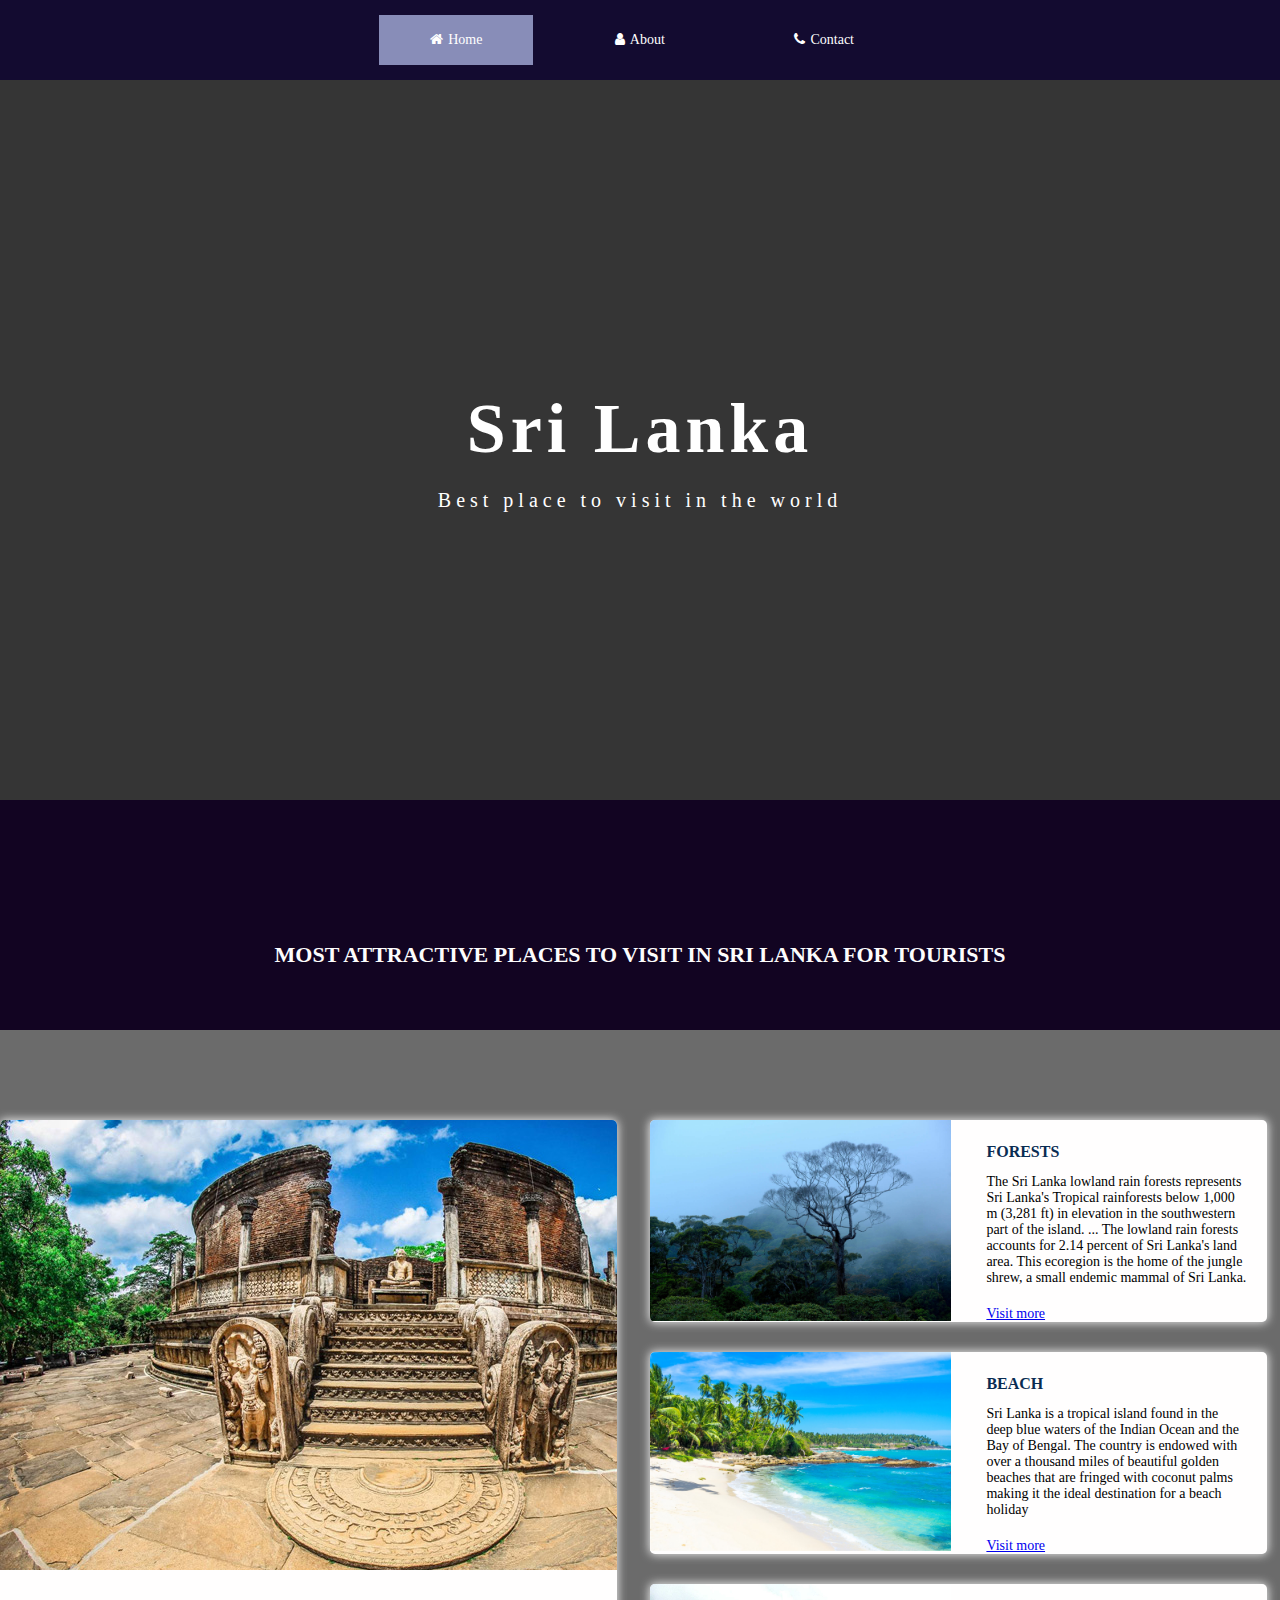
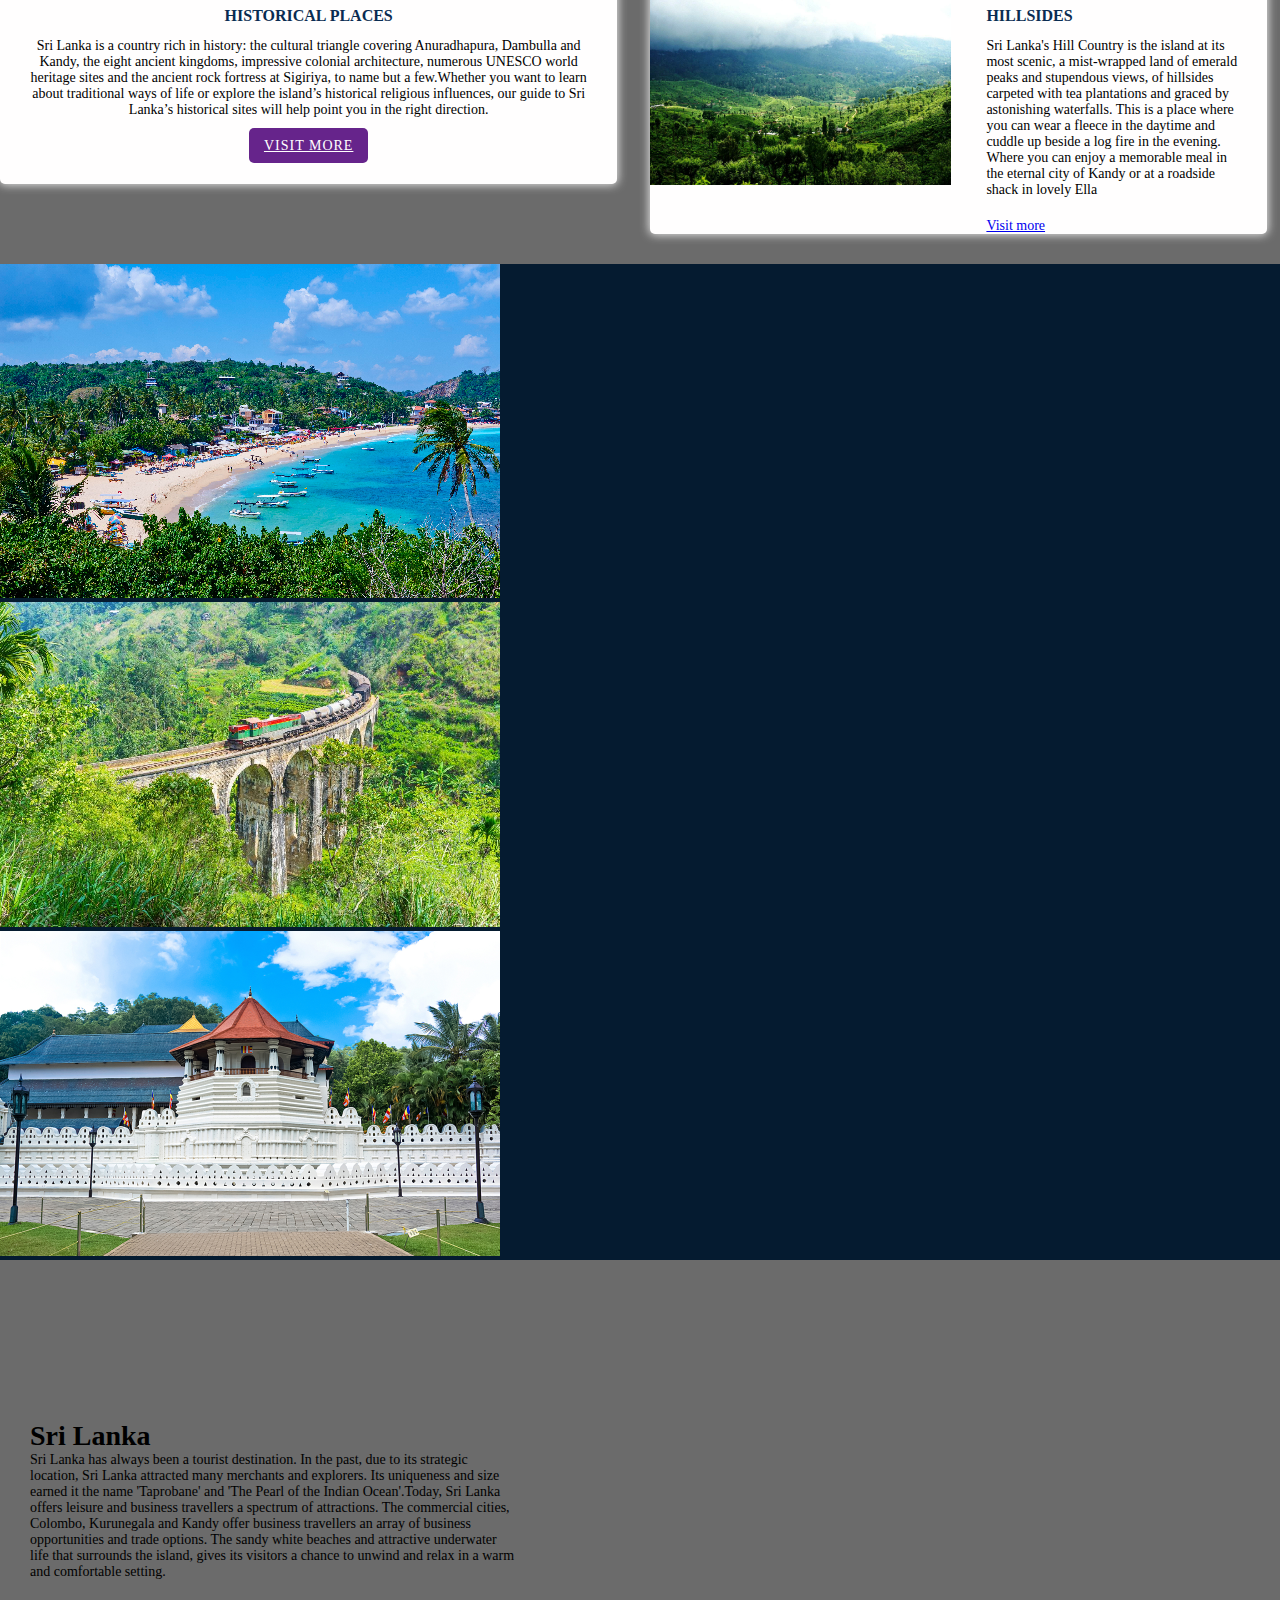
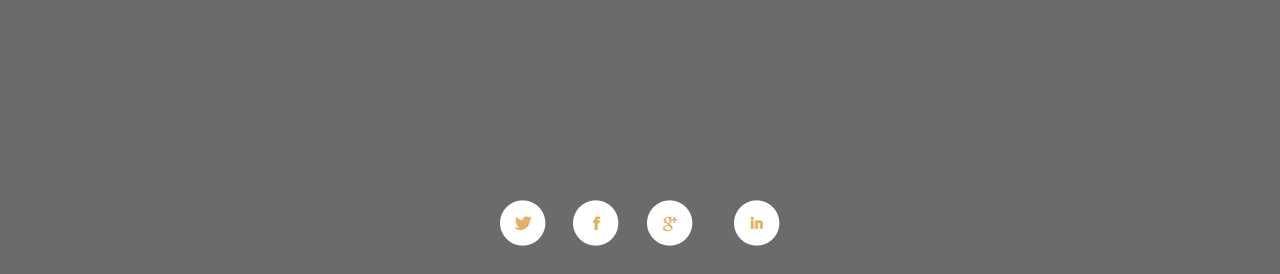
<file: index.html>
<!DOCTYPE html>
<html lang="en">
  <head>
    
    <link rel="stylesheet" href="Css/style.css">
    <link href="https://stackpath.bootstrapcdn.com/font-awesome/4.7.0/css/font-awesome.min.css" rel="stylesheet">
    <title>Sri Lanka</title>
  </head>
  <body>

     
      <div class="menu-bar">
            
          <ul>
              <li class="active"><a href="index.html"><i class="fa fa-home"></i> Home </a></i>
              </li>
              <li><a href="#"><i class="fa fa-user"></i> About</a>
                  <div class="sub-menu-1">
                      <ul>
                          
                          <li><a href="About Sri lanka.html">About Sri Lanka</a></li>
                          <li><a href="Vision.html">Vision</a></li>
                          <li><a href="team.html">Team</a></li>
                      </ul>
                  </div>
              </li>
              <li><a href="Contact.html"><i class="fa fa-phone"></i> Contact</a></li>
              
          </ul>
          </div>


     
  
    <div class="slider">
      <div class="load">

      </div>
      <div class="content">
        <div class="principal">
          <h1>Sri Lanka</h1>
          <p>Best place to visit in the world</p>
        </div>
      </div>
    </div>


    <div class="container">
    <div class="featured-heading">
        <h5 class="grid effect-3" id="grid" style="position: relative; height: 80px; perspective-origin: 50% 780.6px;">
            <h5 style="position: absolute; left: 358px; top: 0px; animation-duration: 0.645815s;" class="animate"><h1>MOST ATTRACTIVE PLACES TO VISIT IN SRI LANKA FOR TOURISTS</h1>
            </h5>
        
      </div>
      <div class="row-fluid">
        <div class="span6">
            <div class="featured-block">
                <img src="images/polonnaruwaMedi.jpg" alt="">
                <div class="block-content">
                    <h1>HISTORICAL PLACES</h1>
                    <p>Sri Lanka is a country rich in history: the cultural triangle covering Anuradhapura, Dambulla and Kandy, the eight ancient kingdoms, impressive colonial architecture, numerous UNESCO world heritage sites and the ancient rock fortress at Sigiriya, to name but a few.Whether you want to learn about traditional ways of life or explore the island’s historical religious influences, our guide to Sri Lanka’s historical sites will help point you in the right direction.</p>
                    <a href="historical.html" class="btn">Visit more</a>
                </div>
            </div>
        </div>
        <div class="span6">
            <div class="featured-block">
                
                   <img src="images/sinharaja.jpg" alt="" class="span6"> 
                
                
                   <div class="box span6">
                        <h1>forests</h1>
                        <p class="">The Sri Lanka lowland rain forests represents Sri Lanka's Tropical rainforests below 1,000 m (3,281 ft) in elevation in the southwestern part of the island. ... The lowland rain forests accounts for 2.14 percent of Sri Lanka's land area. This ecoregion is the home of the jungle shrew, a small endemic mammal of Sri Lanka. </p>
                        <a href="forest.html" class="readmore"><i class="fw-icon-plus icon"></i> Visit more</a>
                    </div>
                
            </div>
            <div class="featured-block">
                
                   <img src="images/Beach Expore.jpg" alt="" class="span6"> 
                
                
                   <div class="box span6">
                        <h1>Beach</h1>
                        <p class="">Sri Lanka is a tropical island found in the deep blue waters of the Indian Ocean and the Bay of Bengal. The country is endowed with over a thousand miles of beautiful golden beaches that are fringed with coconut palms making it the ideal destination for a beach holiday</p>
                        <a href="beaches.html" class="readmore"><i class="fw-icon-plus icon"></i> Visit more</a>
                    </div>
                
            </div>
            <div class="featured-block">
                
                   <img src="images/7.jpg" alt="" class="span6"> 
                
                
                   <div class="box span6">
                        <h1>Hillsides</h1>
                        <p class="">Sri Lanka's Hill Country is the island at its most scenic, a mist-wrapped land of emerald peaks and stupendous views, of hillsides carpeted with tea plantations and graced by astonishing waterfalls. This is a place where you can wear a fleece in the daytime and cuddle up beside a log fire in the evening. Where you can enjoy a memorable meal in the eternal city of Kandy or at a roadside shack in lovely Ella</p>
                        <a href="hill.html" class="readmore"><i class="fw-icon-plus icon"></i> Visit more</a>
                    </div>
                
            </div>
        </div>
    </div>  
      
    



      <!-- boxes-->
      <div class="boxes">
        <div class="grid_4">
          <figure>
            <div><img src="images/beach.png" alt=""></div>
            <figcaption>
              <h3>Unawatuna</h3>
              Unawatuna beach is a picturesque semi circular bay beach that stretches no more than one kilometer. As the numerous other fine beaches in the south western and southern coast line of Sri Lanka, Unawatuna too is fringed by lush groves of coconut palm trees<a href="https://en.wikipedia.org/wiki/Unawatuna" class="btn">Details</a> </figcaption>
          </figure>
        </div>
        <div class="grid_4">
          <figure>
            <div><img src="images/ella.png" alt=""></div>
            <figcaption>
              <h3>Ella</h3>
              Lots of people make Ella as one of their must visit destination just to witness the breathtaking views it creates. It is a dream place for many trekkers with some of the best hikes the Island provides. This hidden village got vastly popular among the tourist <a href="https://en.wikipedia.org/wiki/Ella,_Sri_Lanka" class="btn">Details</a> </figcaption>
          </figure>
        </div>
        <div class="grid_4">
          <figure>
            <div><img src="images/kandy.png" alt=""></div>
            <figcaption>
              <h3>Kandy</h3>
              Kandy is both an administrative and religious city of the Central Province. Kandy is the home of The Temple of the Tooth Relic (Sri Dalada Maligawa), one of the most sacred places of worship in the Buddhist world. It was declared a world heritage site by UNESCO in 1988.
              <a href="https://en.wikipedia.org/wiki/Kandy" class="btn">Details</a> </figcaption>
          </figure>
        </div>
        <div class="clear"></div>
      </div>
    






      <div class="featured-content">
          <div class="container">
              <div class="block-content">
                  <div class="row-fluid">
                      <div class="span5 offset1">
                          <h1>Sri Lanka</h1>
                          <p>Sri Lanka has always been a tourist destination. In the past, due to its strategic location, Sri Lanka attracted many merchants and explorers. Its uniqueness and size earned it the name 'Taprobane' and 'The Pearl of the Indian Ocean'.Today, Sri Lanka offers leisure and business travellers a spectrum of attractions. The commercial cities, Colombo, Kurunegala and Kandy offer business travellers an array of business opportunities and trade options. The sandy white beaches and attractive underwater life that surrounds the island, gives its visitors a chance to unwind and relax in a warm and comfortable setting. </p>
                      </div>
                     
                  </div>
                  
              </div>
              
          </div>
      </div>


      
      <!--Footer-->

      <footer>
        <div class="container_12">
          <div class="grid_12">
            <div class="socials"> <a href="https://twitter.com/SriLanka_Visit?s=03"></a> <a href="https://www.facebook.com/infoVisitSriLanka/"></a> <a href="#"></a> <a href="https://www.linkedin.com/in/lakshan-laki-b65115173"></a> </div>
          </div>
          <div class="clear"></div>
        </div>
      </footer>


      





  </body>

</html>
</file>
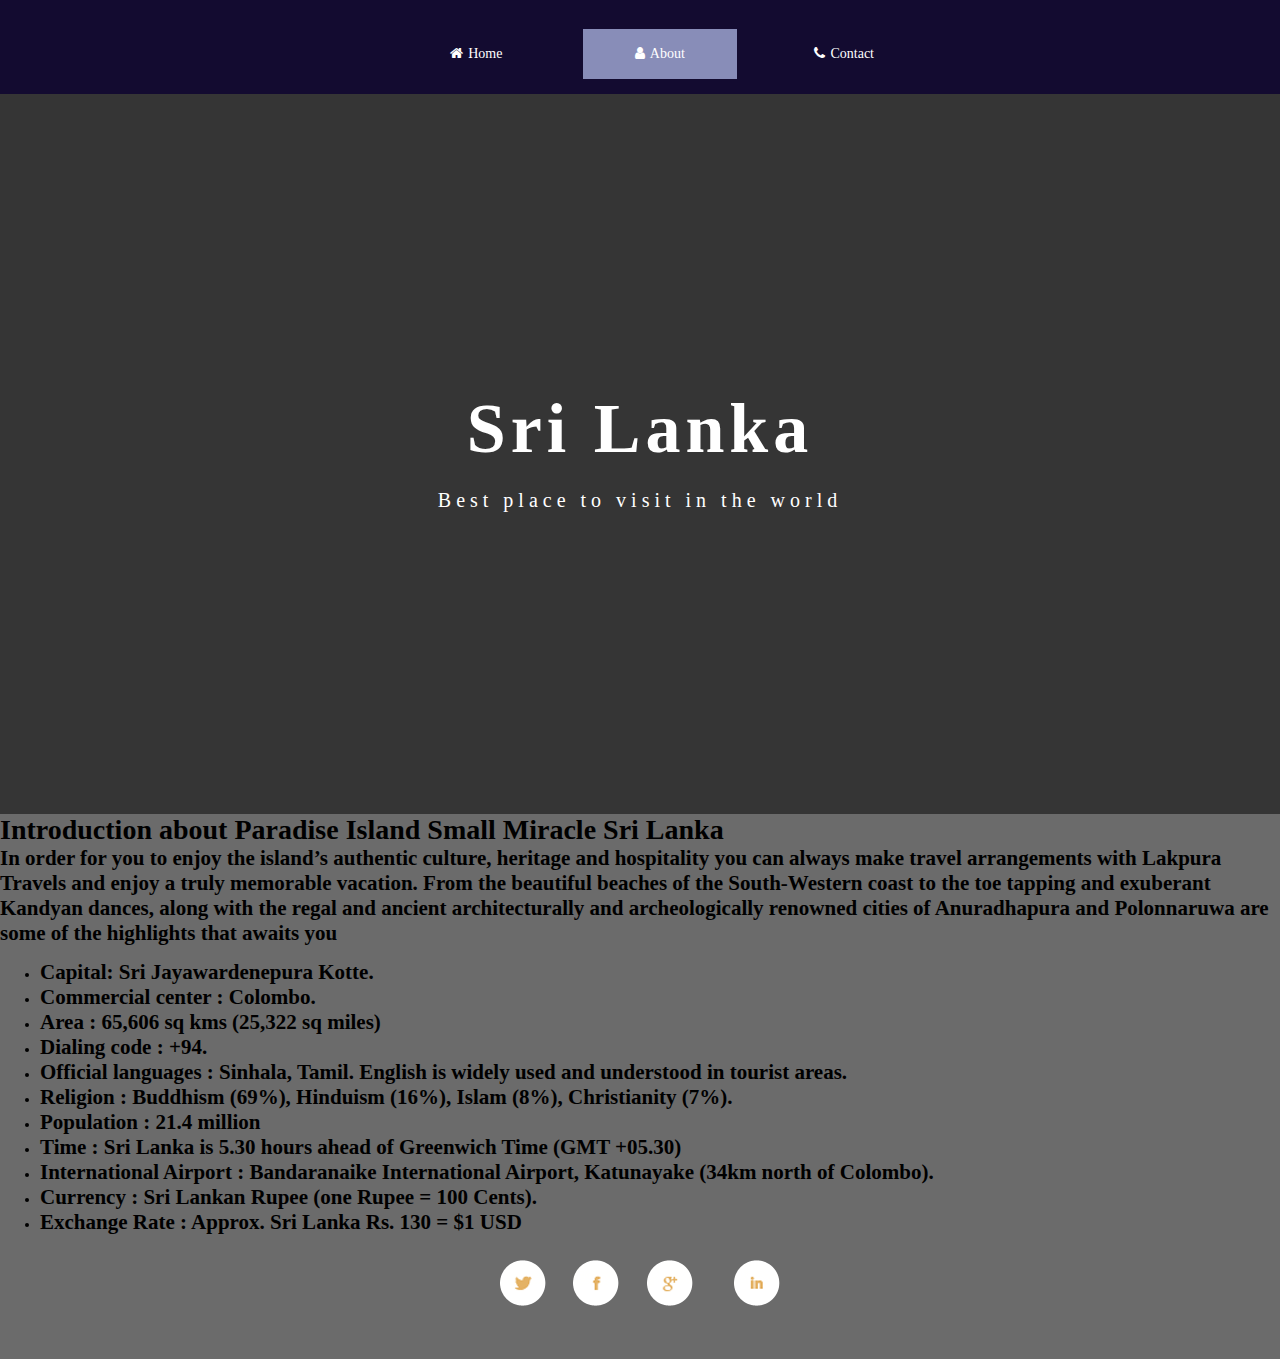
<file: About Sri lanka.html>
<!DOCTYPE html>
<html lang="en">
  <head>
    
    <link rel="stylesheet" href="Css/About Sri lanka.css">
    <link href="https://stackpath.bootstrapcdn.com/font-awesome/4.7.0/css/font-awesome.min.css" rel="stylesheet">
    <title>About Sri Lanka

    </title>
  </head>
  <body>

     
      <div class="menu-bar">
            
          <ul>
              <li><a href="index.html"><i class="fa fa-home"></i> Home </a></i>
              </li>
              <li class="active"><a href="#"><i class="fa fa-user"></i> About</a>
                  <div class="sub-menu-1">
                      <ul>
                          
                          <li class="active"><a href="About Sri lanka.html">About Sri Lanka</a></li>
                          <li ><a href="Vision.html">Vision</a></li>
                          <li><a href="team.html">Team</a></li>
                      </ul>
                  </div>
              </li>
              <li><a href="Contact.html"><i class="fa fa-phone"></i> Contact</a></li>
              
          </ul>
          </div>


     
  
    <div class="slider">
      <div class="load">

      </div>
      <div class="content">
        <div class="principal">
          <h1>Sri Lanka</h1>
          <p>Best place to visit in the world</p>
        </div>
      </div>
    </div>

    <div class="featured-content">
        <div class="container">
            <div class="block-content">
                <div class="row-fluid">
                    <div class="span5 offset1">
                        <h1>Introduction about Paradise Island Small Miracle Sri Lanka</h1>
                        <p><h2>In order for you to enjoy the island’s authentic culture, heritage and hospitality you can always make travel arrangements with Lakpura Travels and enjoy a truly memorable vacation.
                          From the beautiful beaches of the South-Western coast to the toe tapping and exuberant Kandyan dances, along with the regal and ancient architecturally and archeologically renowned cities of Anuradhapura and Polonnaruwa are some of the highlights that awaits you</h2></p>
                        
                    </div>
                   
                </div>
                
            </div>
            
        </div>
    </div>

    
  
    

    <style>
      ul {
        display: block;
        list-style-type: disc;
        margin-top: 1em;
        margin-bottom: 1 em;
        margin-left: 0;
        margin-right: 0;
        padding-left: 40px;
      }
      </style>
         
      <ul>
        <li><h2>Capital: Sri Jayawardenepura Kotte.</h2></li>
      <li><h2> Commercial center : Colombo.</h2></li>
      <li><h2>Area : 65,606 sq kms (25,322 sq miles)</h2></li>
      <li><h2>Dialing code : +94.</h2></li>
      <li><h2>Official languages : Sinhala, Tamil. English is widely used and understood in tourist areas.</h2></li>
      <li><h2>Religion : Buddhism (69%), Hinduism (16%), Islam (8%), Christianity (7%).</h2></li>
      <li><h2>Population : 21.4 million</h2></li>
      <li><h2>Time : Sri Lanka is 5.30 hours ahead of Greenwich Time (GMT +05.30)</h2></li>
      <li><h2>International Airport : Bandaranaike International Airport, Katunayake (34km north of Colombo).</h2></li>
      <li><h2>Currency : Sri Lankan Rupee (one Rupee = 100 Cents).</h2></li>
      <li><h2>Exchange Rate : Approx. Sri Lanka Rs. 130 = $1 USD</h2></li>
      </ul>
      

    <!--Footer-->

    <footer>
      <div class="container_12">
        <div class="grid_12">
          <div class="socials"> <a href="https://twitter.com/SriLanka_Visit?s=03"></a> <a href="https://www.facebook.com/infoVisitSriLanka/"></a> <a href="#"></a> <a href="https://www.linkedin.com/in/lakshan-laki-b65115173"></a> </div>
        </div>
        <div class="clear"></div>
      </div>
    </footer>
   

  </body>

</html>
</file>
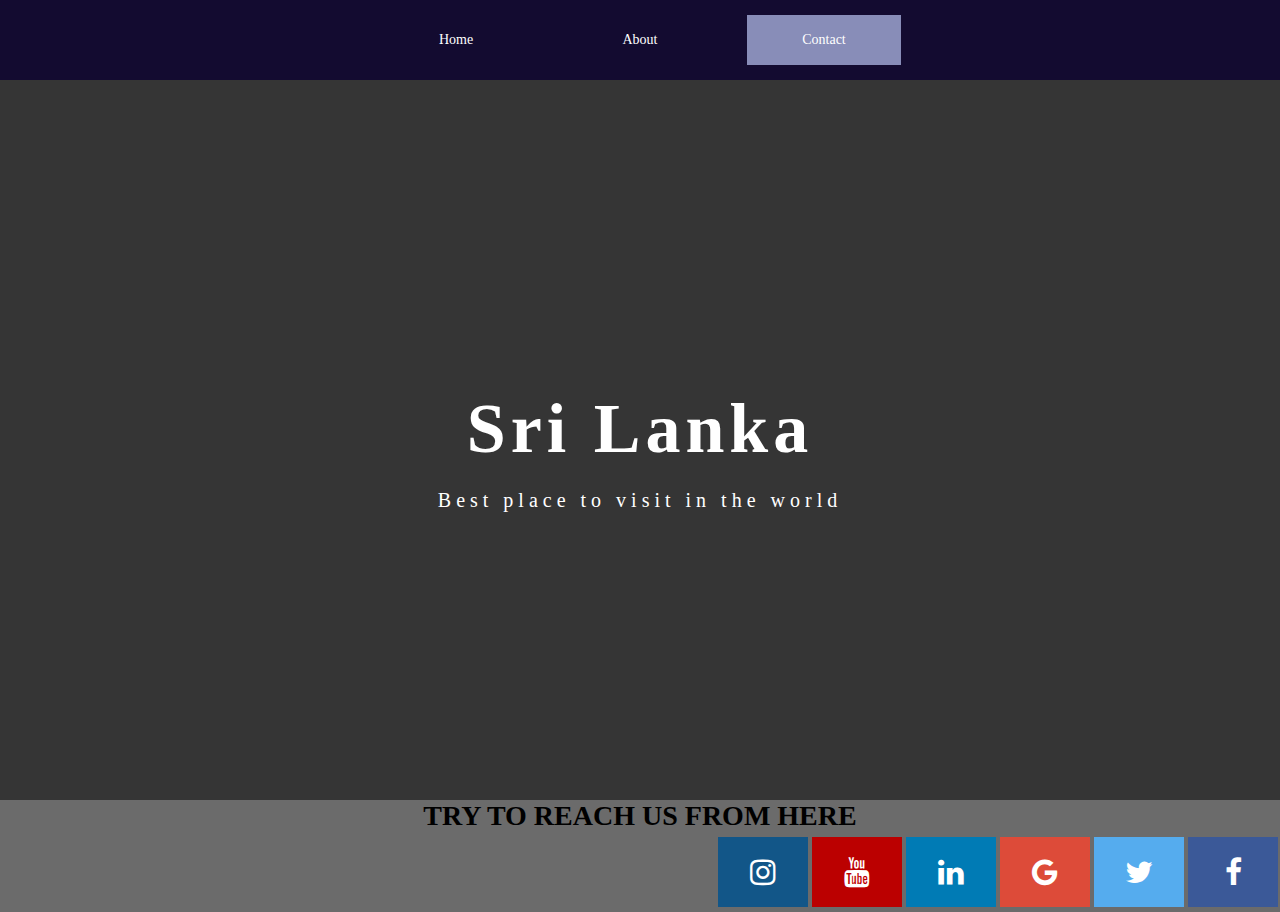
<file: Contact.html>
<!DOCTYPE html>
<html lang="en">
  <head>
    
    <link rel="stylesheet" href="Css/contact.css">
    <link href="https://stackpath.bootstrapcdn.com/font-awesome/4.7.0/css/font-awesome.min.css" rel="stylesheet">
    <title>Contact us</title>
  </head>
  <body>

     
      <div class="menu-bar">
            
          <ul>
              <li><a href="index.html"> Home </a></i>
              </li>
              <li ><a href="#"> About</a>
                  <div class="sub-menu-1">
                      <ul>
                          
                          <li><a href="About Sri lanka.html">About Sri Lanka</a></li>
                          <li ><a href="Vision.html">Vision</a></li>
                          <li><a href="team.html">Team</a></li>
                      </ul>
                  </div>
              </li>
              <li class="active"><a href="#"> Contact</a></li>
              
          </ul>
          </div>


     
  
    <div class="slider">
      <div class="load">

      </div>
      <div class="content">
        <div class="principal">
          <h1>Sri Lanka</h1>
          <p>Best place to visit in the world</p>
        </div>
      </div>
    </div>

    
    <meta name="viewport" content="width=device-width, initial-scale=1">
    <link rel="stylesheet" href="https://cdnjs.cloudflare.com/ajax/libs/font-awesome/4.7.0/css/font-awesome.min.css">




    <style>
        .fa {
          float: right;
          padding: 20px;
          font-size: 30px;
          width: 50px;
          text-align: center;
          text-decoration: none;
          margin: 5px 2px;
        }
        
        .fa:hover {
            opacity: 0.7;
        }
        
        .fa-facebook {
          background: #3B5998;
          color: white;
        }
        
        .fa-twitter {
          background: #55ACEE;
          color: white;
        }
        
        .fa-google {
          background: #dd4b39;
          color: white;
        }
        
        .fa-linkedin {
          background: #007bb5;
          color: white;
        }
        
        .fa-youtube {
          background: #bb0000;
          color: white;
        }
        
        .fa-instagram {
          background: #125688;
          color: white;
        }
        
        .fa-pinterest {
          background: #cb2027;
          color: white;
        }
        
        .fa-snapchat-ghost {
          background: #fffc00;
          color: white;
          text-shadow: -1px 0 black, 0 1px black, 1px 0 black, 0 -1px black;
        }
        
        .fa-skype {
          background: #00aff0;
          color: white;
        }
        
        .fa-android {
          background: #a4c639;
          color: white;
        }
        
        .fa-dribbble {
          background: #ea4c89;
          color: white;
        }
        
        .fa-vimeo {
          background: #45bbff;
          color: white;
        }
        
        .fa-tumblr {
          background: #2c4762;
          color: white;
        }
        
        .fa-vine {
          background: #00b489;
          color: white;
        }
        
        .fa-foursquare {
          background: #45bbff;
          color: white;
        }
        
        .fa-stumbleupon {
          background: #eb4924;
          color: white;
        }
        
        .fa-flickr {
          background: #f40083;
          color: white;
        }
        
        .fa-yahoo {
          background: #430297;
          color: white;
        }
        
        .fa-soundcloud {
          background: #ff5500;
          color: white;
        }
        
        .fa-reddit {
          background: #ff5700;
          color: white;
        }
        
        .fa-rss {
          background: #ff6600;
          color: white;
        }
        </style>
        </head>
        
        
        <h1 style="text-align:center;">TRY TO REACH US FROM HERE</h1>
        
        <!-- Add font awesome icons -->


        <a href="https://www.facebook.com/infoVisitSriLanka/" class="fa fa-facebook"></a>
        <a href="https://twitter.com/SriLanka_Visit?s=03" class="fa fa-twitter"></a>
        <a href="#" class="fa fa-google"></a>
        <a href="https://www.linkedin.com/in/lakshan-laki-b65115173" class="fa fa-linkedin"></a>
        <a href="https://www.youtube.com/watch?v=YH8Tq5QNvFs" class="fa fa-youtube"></a>
        <a href="#" class="fa fa-instagram"></a>
        
              
    
  

  </body>

</html>
</file>
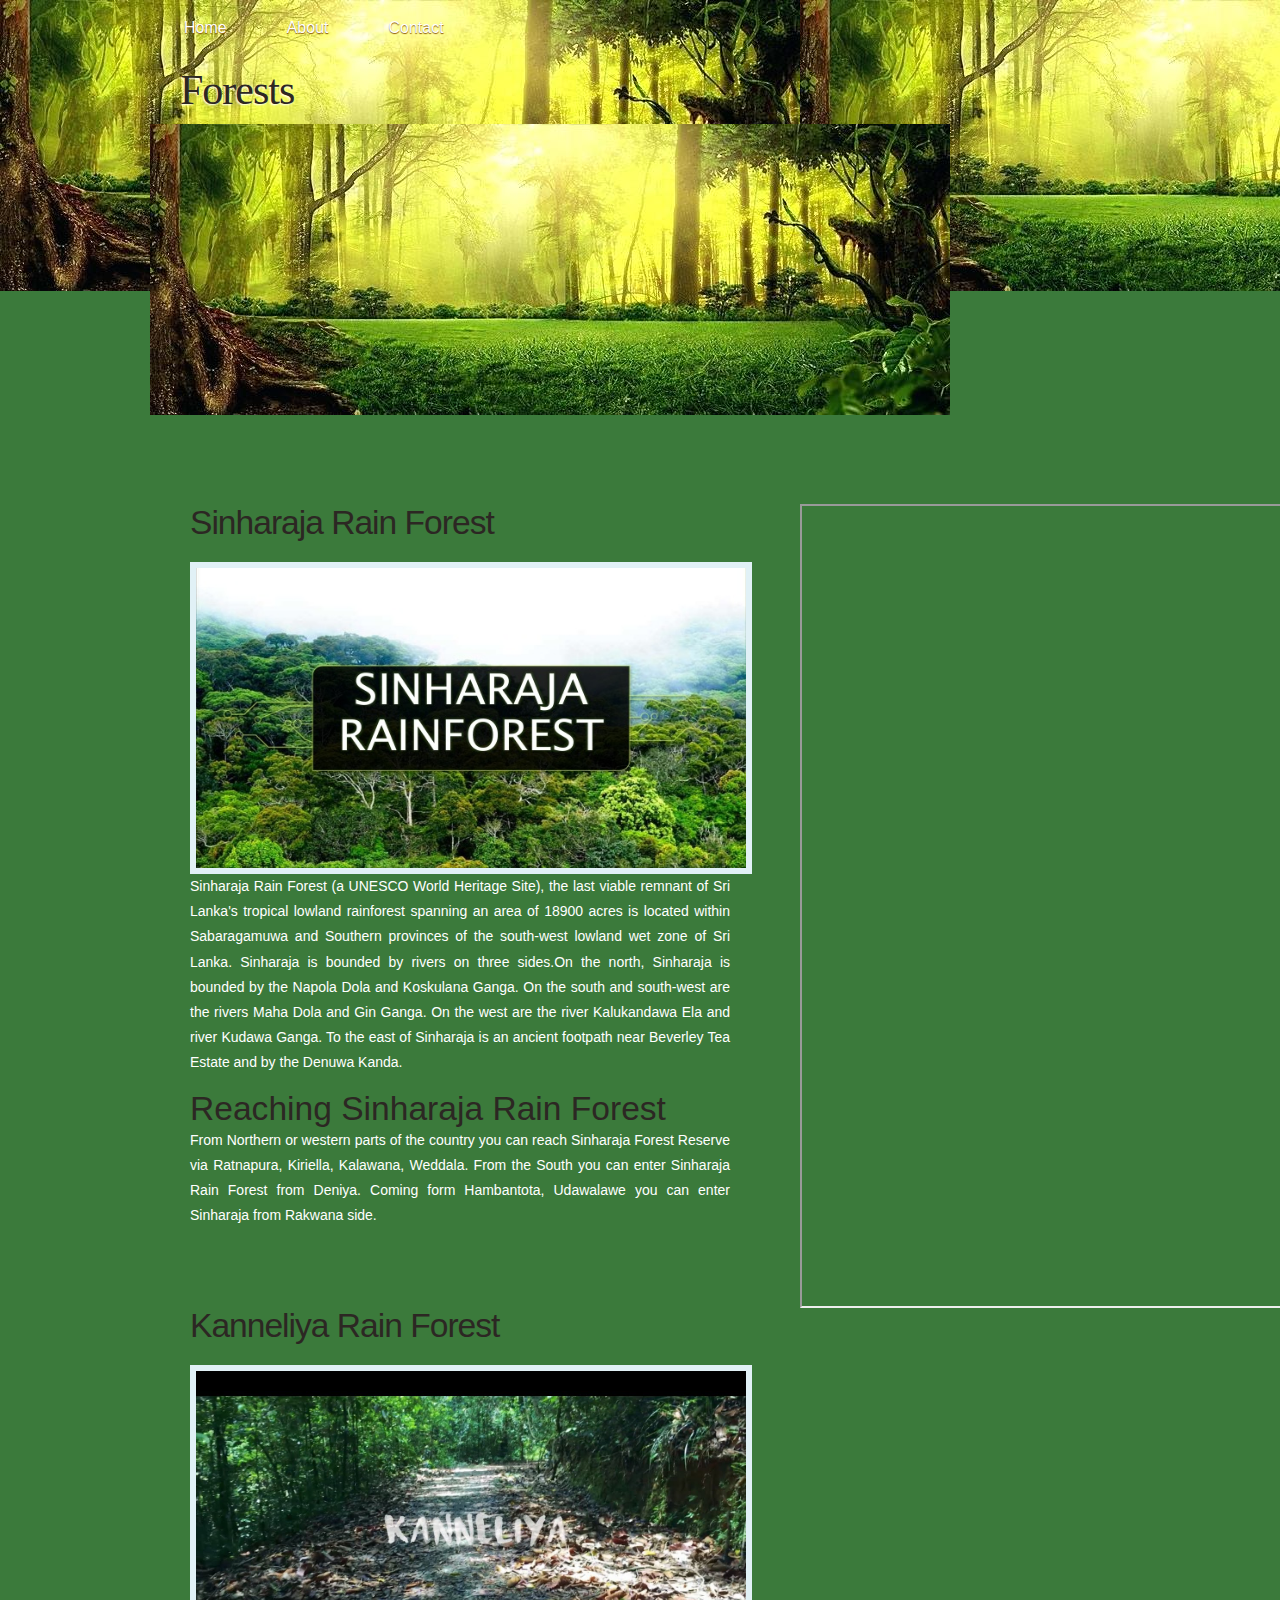
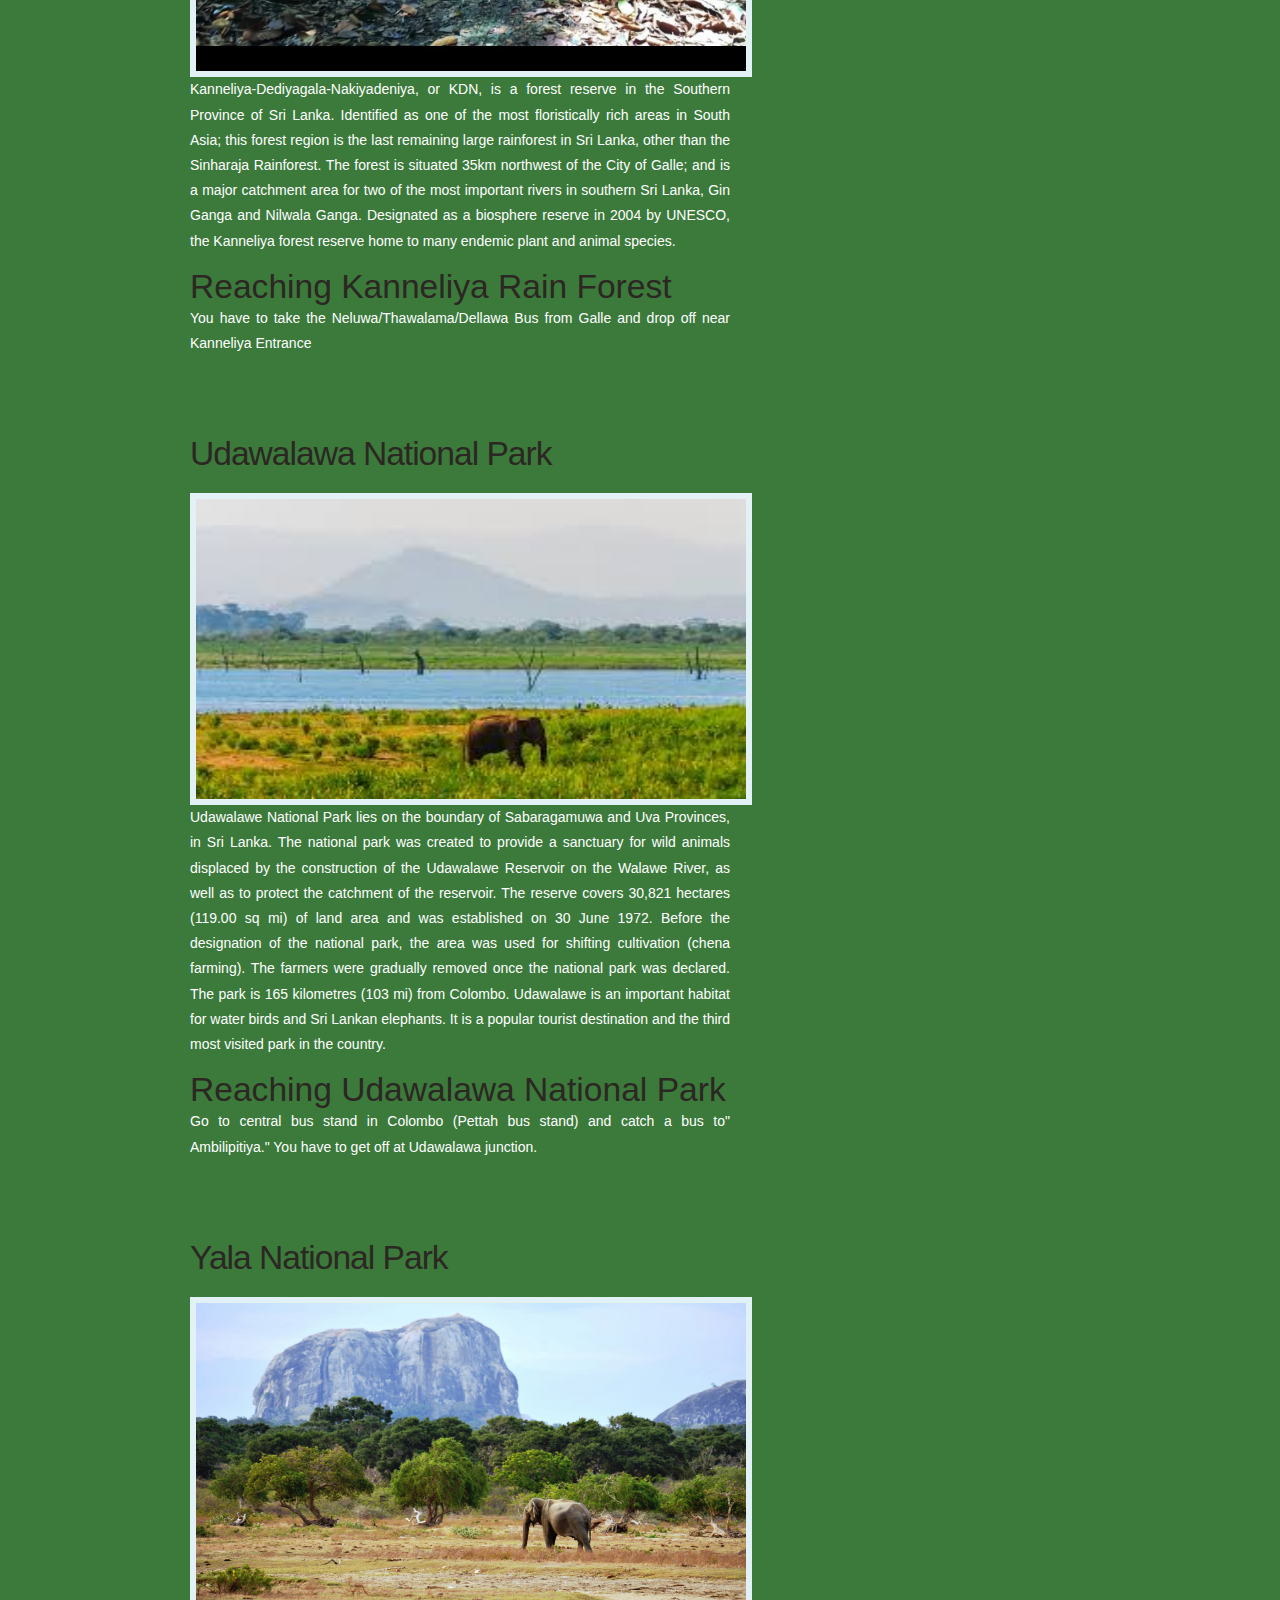
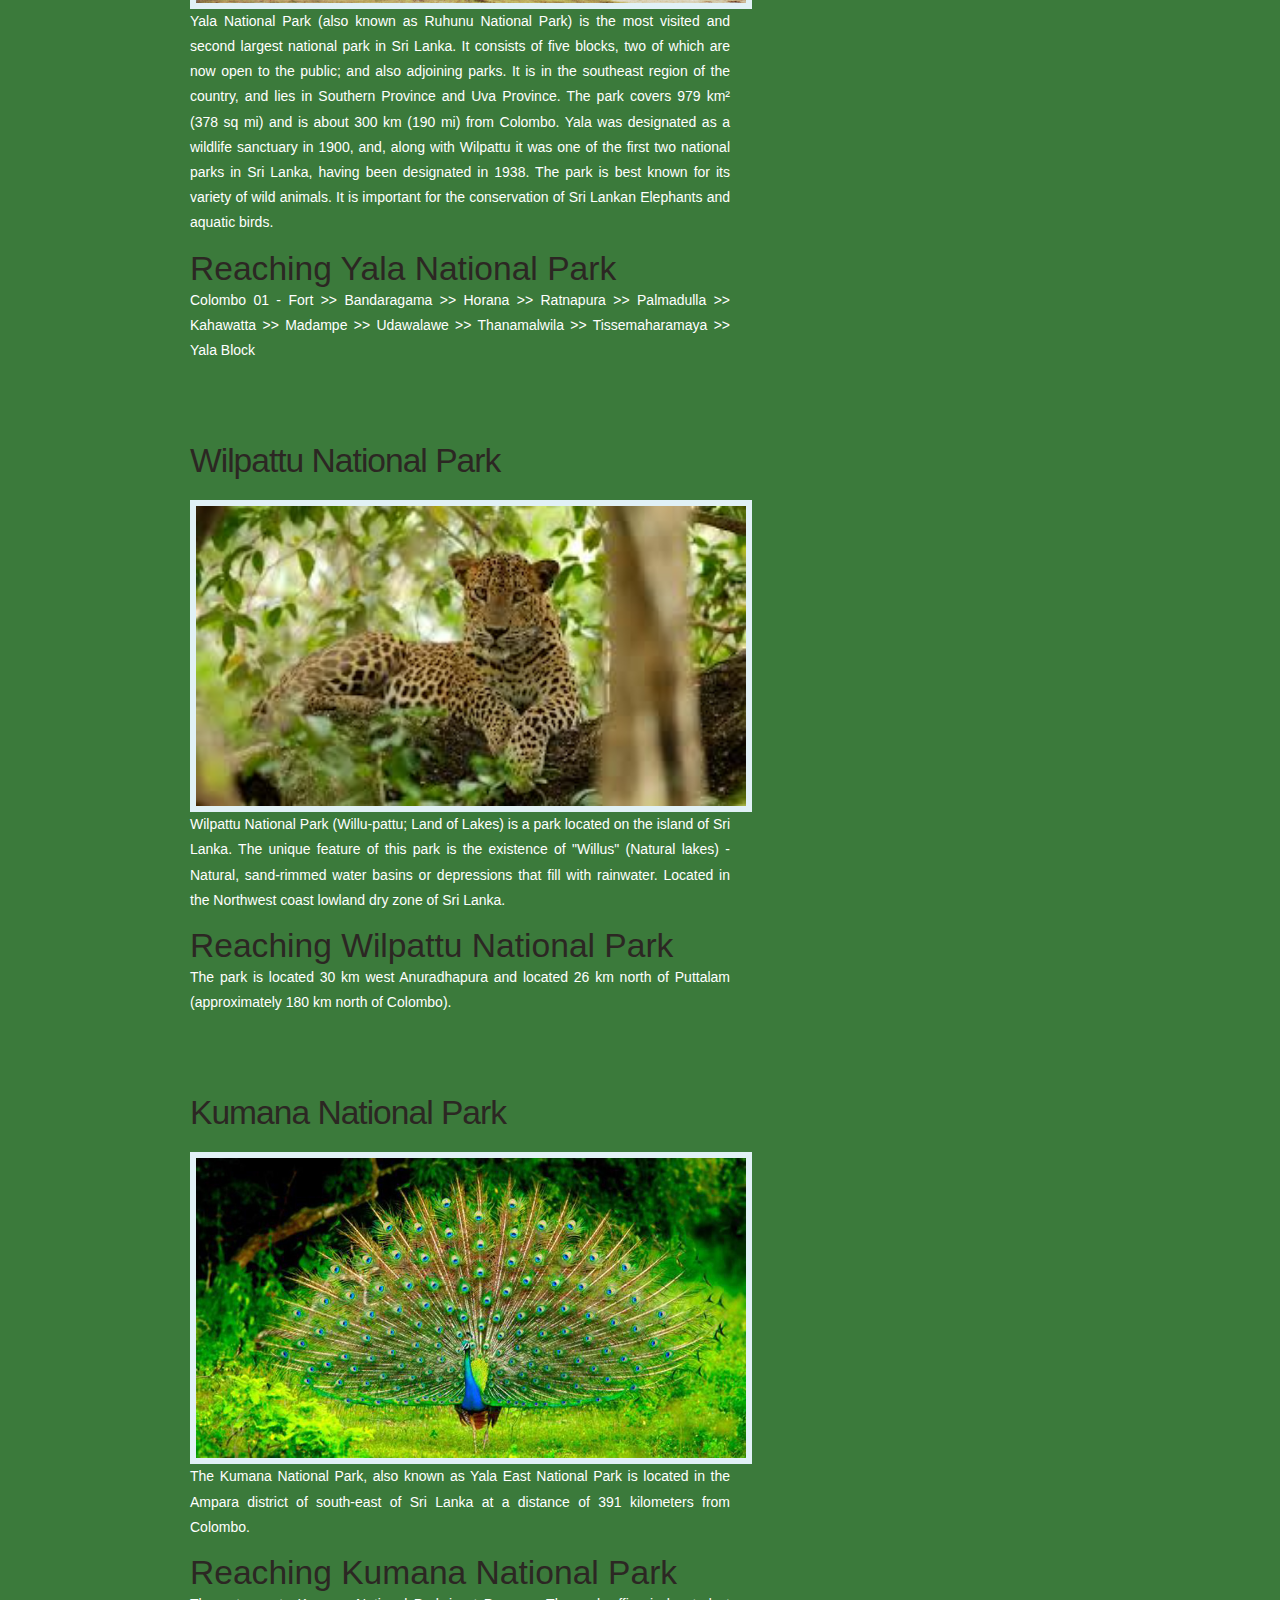
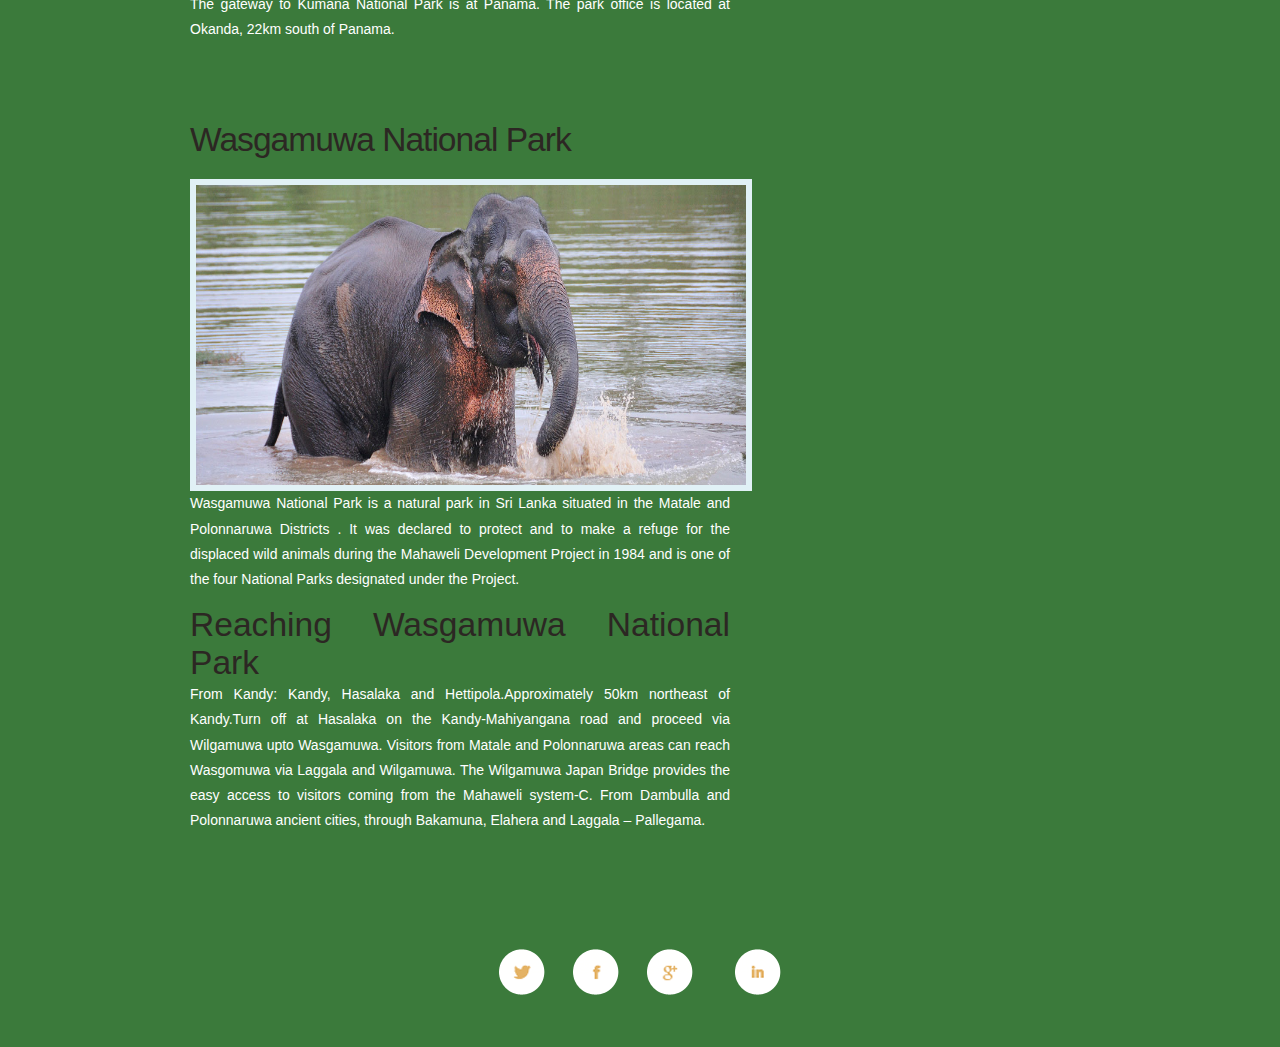
<file: forest.html>
<html >
<head>

<title>Forests</title>
<link href="Css/forest style.css" rel="stylesheet" type="text/css" media="screen" />
</head>
<body>
<div id="wrapper">
	<div id="menu">
		<ul>
			<li class=""><span><a href="index.html">Home</a></span></li>
			
			
			<li><a href="About Sri lanka.html">About</a></li>
			
			<li><a href="Contact.html">Contact</a></li>
		</ul>
	</div>
	<!-- end #menu -->
	<div id="header">
		<div id="logo">
			<h1>Forests</h1>
		</div>
		
	</div>
	<div id="splash">&nbsp;</div>
	<!-- end #header -->
	<div id="page">
		<div id="page-bgtop">
			<div id="page-bgbtm">
				<div id="content">
					<div class="post">
						<h2 class="title"><a href="#">Sinharaja Rain Forest </a></h2>
						<div class="entry">
							<p><img src="images/sinharaja1.jpg" width="550" height="300" alt="" class="alignleft border" />Sinharaja Rain Forest (a UNESCO World Heritage Site), the last viable remnant of Sri Lanka's tropical lowland rainforest spanning an area of 18900 acres is located within Sabaragamuwa and Southern provinces of the south-west lowland wet zone of Sri Lanka. Sinharaja is bounded by rivers on three sides.On the north, Sinharaja is bounded by the Napola Dola and Koskulana Ganga. On the south and south-west are the rivers Maha Dola and Gin Ganga. On the west are the river Kalukandawa Ela and river Kudawa Ganga. To the east of Sinharaja is an ancient footpath near Beverley Tea Estate and by the Denuwa Kanda.</p>
						<h2>Reaching Sinharaja Rain Forest</h2>
							<p>
								From Northern or western parts of the country you can reach Sinharaja Forest Reserve via Ratnapura, Kiriella, Kalawana, Weddala. From the South you can enter Sinharaja Rain Forest from Deniya. Coming form Hambantota, Udawalawe you can enter Sinharaja from Rakwana side.</p>
						</div>
						
					</div>
					<div class="post">
						<h2 class="title"><a href="#">Kanneliya Rain Forest</a></h2>
						<div class="entry">
							<p><img src="images/new4.jpg" width="550" height="300" alt="" class="alignleft border" />Kanneliya-Dediyagala-Nakiyadeniya, or KDN, is a forest reserve in the Southern Province of Sri Lanka. Identified as one of the most floristically rich areas in South Asia; this forest region is the last remaining large rainforest in Sri Lanka, other than the Sinharaja Rainforest. The forest is situated 35km northwest of the City of Galle; and is a major catchment area for two of the most important rivers in southern Sri Lanka, Gin Ganga and Nilwala Ganga. Designated as a biosphere reserve in 2004 by UNESCO, the Kanneliya forest reserve home to many endemic plant and animal species.</p>
							<h2>Reaching Kanneliya Rain Forest</h2>
							<p>
								You have to take the Neluwa/Thawalama/Dellawa Bus from Galle and drop off near Kanneliya Entrance </p>
						</div>
						
					</div>
					<div class="post">
						<h2 class="title"><a href="#">Udawalawa National Park </a></h2>
						<div class="entry">
							<p><img src="images/new6.jpg" width="550" height="300" alt="" class="alignleft border" />Udawalawe National Park lies on the boundary of Sabaragamuwa and Uva Provinces, in Sri Lanka. The national park was created to provide a sanctuary for wild animals displaced by the construction of the Udawalawe Reservoir on the Walawe River, as well as to protect the catchment of the reservoir. The reserve covers 30,821 hectares (119.00 sq mi) of land area and was established on 30 June 1972. Before the designation of the national park, the area was used for shifting cultivation (chena farming). The farmers were gradually removed once the national park was declared. The park is 165 kilometres (103 mi) from Colombo. Udawalawe is an important habitat for water birds and Sri Lankan elephants. It is a popular tourist destination and the third most visited park in the country.</p>
							<h2>Reaching Udawalawa National Park</h2>
							<p>
								Go to central bus stand in Colombo (Pettah bus stand) and catch a bus to" Ambilipitiya." You have to get off at Udawalawa junction. </p>
						</div>
							
					</div>
					<div class="post">
						<h2 class="title"><a href="#">Yala National Park </a></h2>
						<div class="entry">
							<p><img src="images/new.jpg" width="550" height="300" alt="" class="alignleft border" />Yala National Park (also known as Ruhunu National Park) is the most visited and second largest national park in Sri Lanka. It consists of five blocks, two of which are now open to the public; and also adjoining parks. It is in the southeast region of the country, and lies in Southern Province and Uva Province. The park covers 979 km² (378 sq mi) and is about 300 km (190 mi) from Colombo. Yala was designated as a wildlife sanctuary in 1900, and, along with Wilpattu it was one of the first two national parks in Sri Lanka, having been designated in 1938. The park is best known for its variety of wild animals. It is important for the conservation of Sri Lankan Elephants and aquatic birds.</p>
							<h2>Reaching Yala National Park</h2>
							<p>
								Colombo 01 - Fort >> Bandaragama >> Horana >> Ratnapura >> Palmadulla >> Kahawatta >> Madampe >> Udawalawe >> Thanamalwila >> Tissemaharamaya >> Yala Block </p>
						</div>
							
					</div>

					<div class="post">
						<h2 class="title"><a href="#">Wilpattu National Park </a></h2>
						<div class="entry">
							<p><img src="images/new7.jpg" width="550" height="300" alt="" class="alignleft border" />Wilpattu National Park (Willu-pattu; Land of Lakes) is a park located on the island of Sri Lanka. The unique feature of this park is the existence of "Willus" (Natural lakes) - Natural, sand-rimmed water basins or depressions that fill with rainwater. Located in the Northwest coast lowland dry zone of Sri Lanka. </p>
							<h2>Reaching Wilpattu National Park</h2>
							<p>
								The park is located 30 km west Anuradhapura and located 26 km north of Puttalam (approximately 180 km north of Colombo).</p>
						</div>
							
					</div>

					<div class="post">
						<h2 class="title"><a href="#">Kumana National Park </a></h2>
						<div class="entry">
							<p><img src="images/new8.jpg" width="550" height="300" alt="" class="alignleft border" />The Kumana National Park, also known as Yala East National Park is located in the Ampara district of south-east of Sri Lanka at a distance of 391 kilometers from Colombo.</p>
							<h2>Reaching Kumana National Park</h2>
							<p>
								The gateway to Kumana National Park is at Panama. The park office is located at Okanda, 22km south of Panama.</p>
						</div>
							
					</div>

					<div class="post">
						<h2 class="title"><a href="#">Wasgamuwa National Park </a></h2>
						<div class="entry">
							<p><img src="images/new9.jpg" width="550" height="300" alt="" class="alignleft border" />Wasgamuwa National Park is a natural park in Sri Lanka situated in the Matale and Polonnaruwa Districts . It was declared to protect and to make a refuge for the displaced wild animals during the Mahaweli Development Project in 1984 and is one of the four National Parks designated under the Project.</p>
							<h2>Reaching Wasgamuwa National Park</h2>
							<p>
								From Kandy: Kandy, Hasalaka and Hettipola.Approximately 50km northeast of Kandy.Turn off at Hasalaka on the Kandy-Mahiyangana road and proceed via Wilgamuwa upto Wasgamuwa. Visitors from Matale and Polonnaruwa areas can reach Wasgomuwa via Laggala and Wilgamuwa. The Wilgamuwa Japan Bridge provides the easy access to visitors coming from the Mahaweli system-C. From Dambulla and Polonnaruwa ancient cities, through Bakamuna, Elahera and Laggala – Pallegama.</p>
						</div>
							
					</div>

					<div style="clear: both;">&nbsp;</div>
				</div>
				<!-- end #content -->
				<div id="sidebar">
					<ul>
						<li>
							
							<p><iframe src="https://www.google.com/maps/d/embed?mid=1sX_MFRUdesjQNoBQJVg1hYahZghxxIHe" width="600" height="800"></iframe></p>
						</li>
						<li>
							
							
						</li>
						<li>
							
						</li>
						<li>
							
						</li>
					</ul>
				</div>
				<!-- end #sidebar -->
				<div style="clear: both;">&nbsp;</div>
			</div>
		</div>
	</div>
	<!-- end #page -->
</div>

</div>
  <!--Footer-->

  <footer>
	<div class="container_12">
	  <div class="grid_12">
		<div class="socials"> <a href="https://twitter.com/SriLanka_Visit?s=03"></a> <a href="https://www.facebook.com/infoVisitSriLanka/"></a> <a href="#"></a> <a href="https://www.linkedin.com/in/lakshan-laki-b65115173"></a> </div>
	  </div>
	  <div class="clear"></div>
	</div>
  </footer>

</body>
</html>
</file>
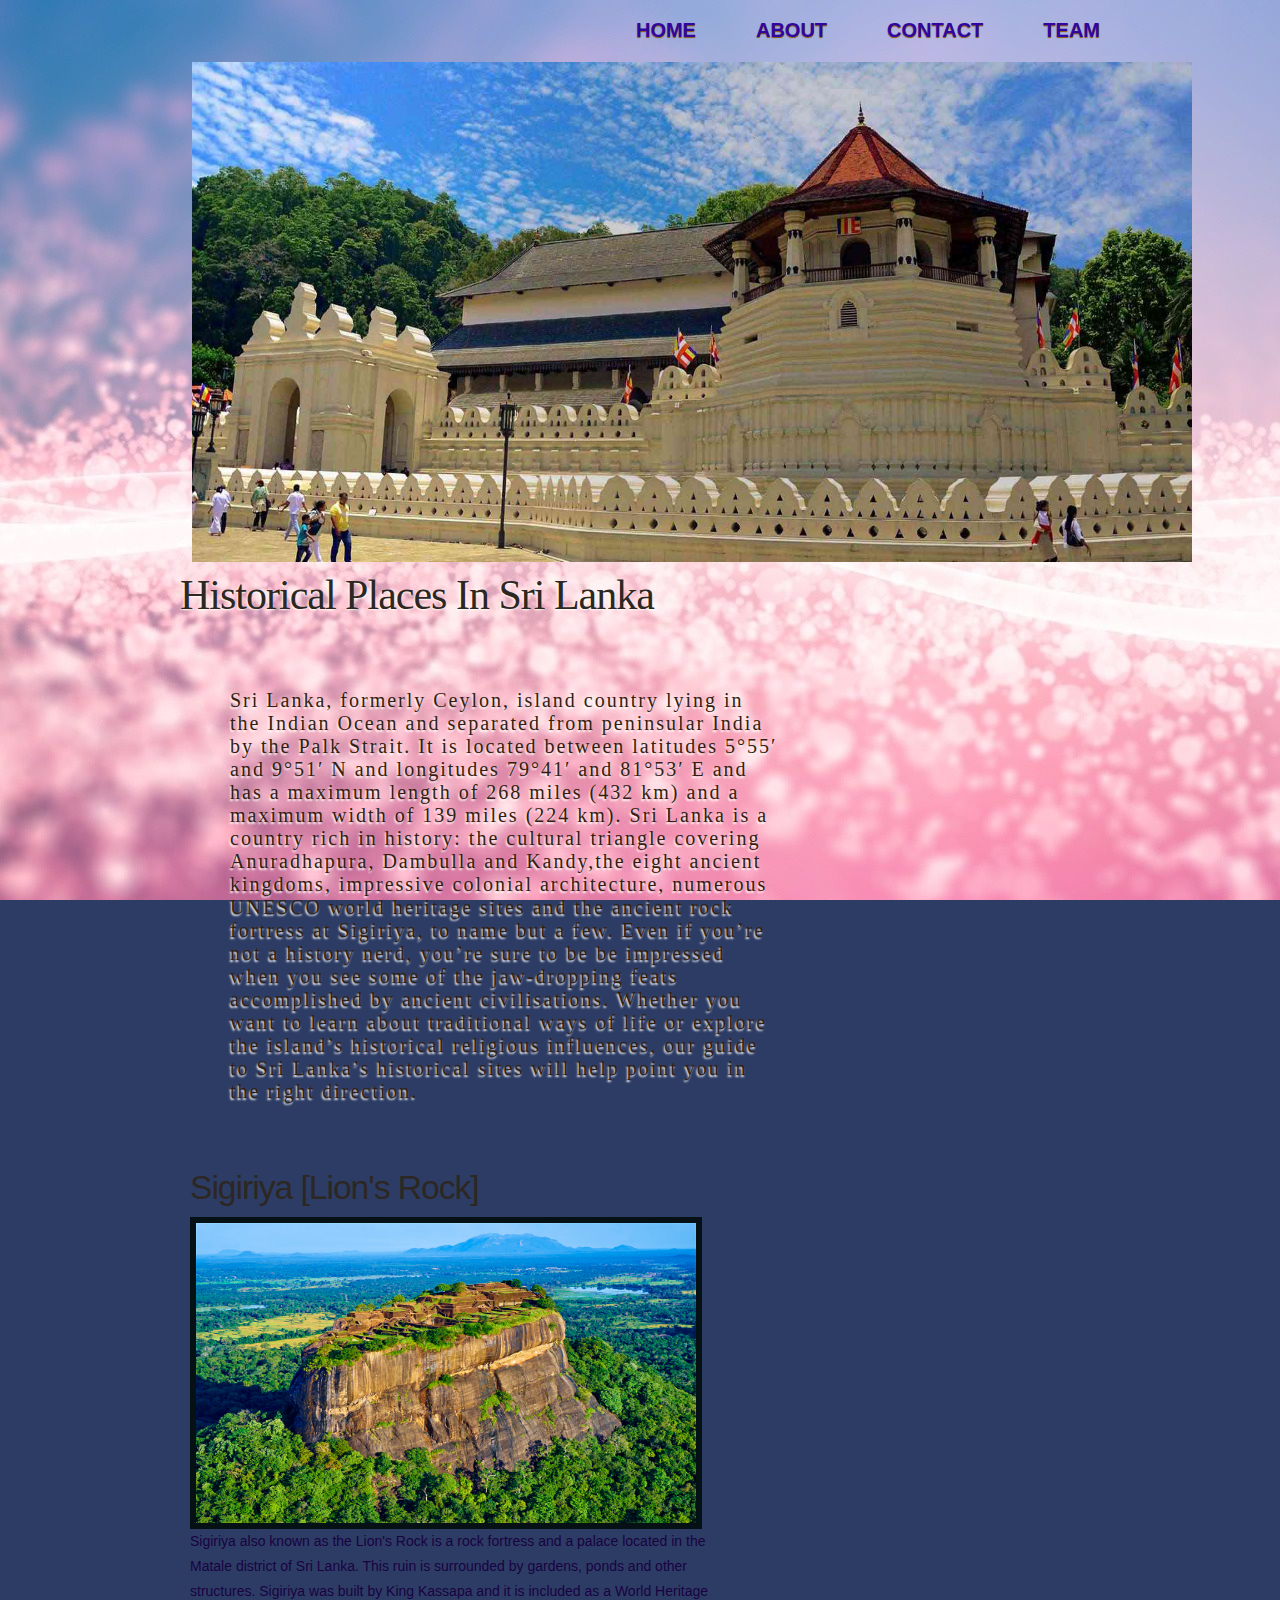
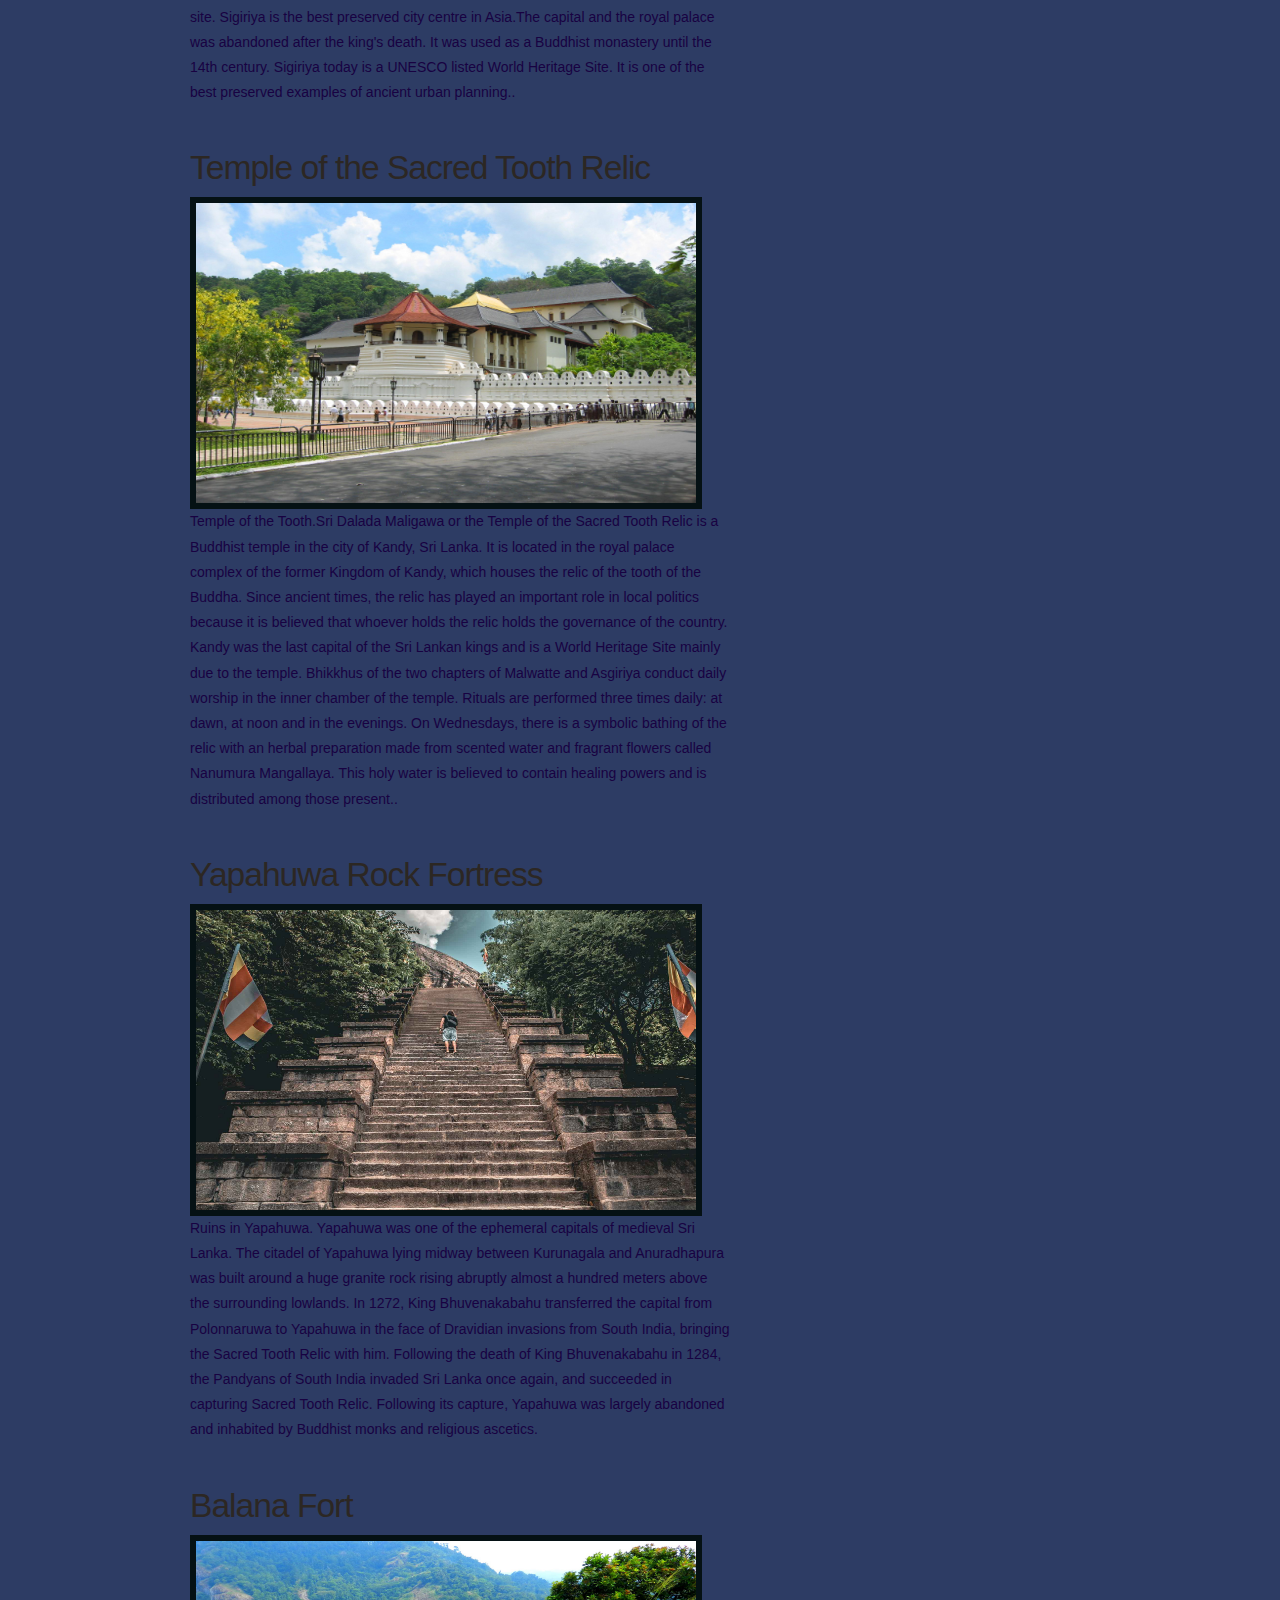
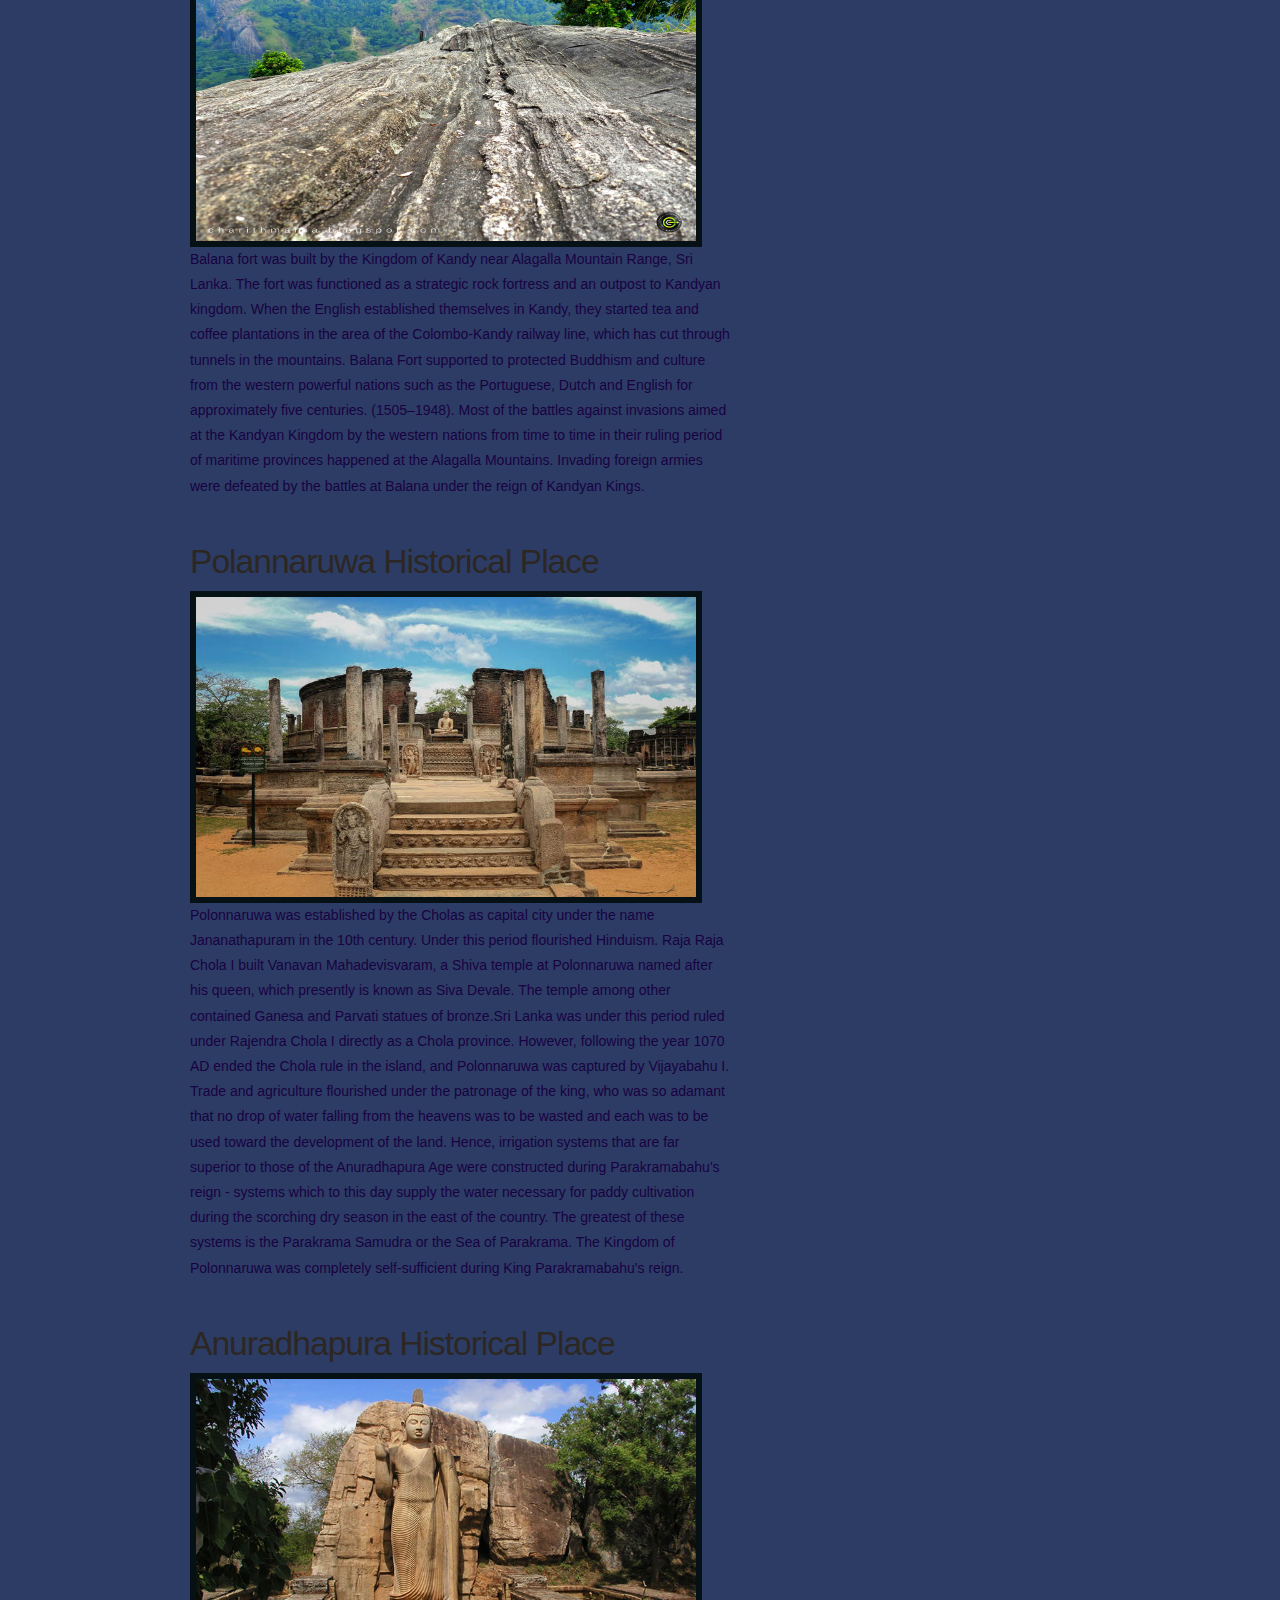
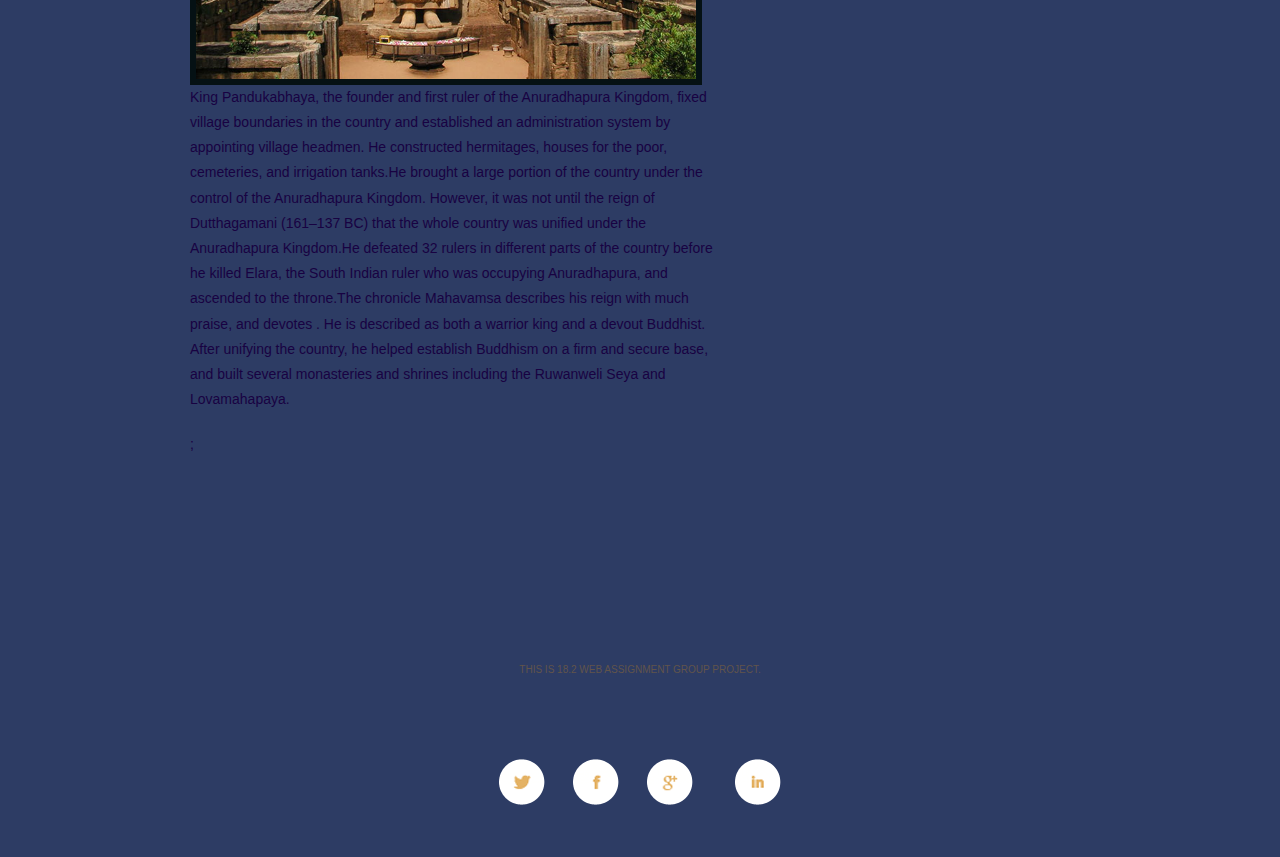
<file: historical.html>
<!DOCTYPE html >

<html>
<head>

<title>Historical Places In Sri Lanka</title>
<link href="historical.css" rel="stylesheet" type="text/css" media="screen" />

</head>
<body>

<div id="wrapper">
	<div id="menu">
		<ul>
			<li class="current_page_item"><a href="index.html">Home</a></li>
			
			<li><a href="About Sri lanka.html">About</a></li>
			<li><a href="Contact.html">Contact</a></li>
			<li><a href="team.html">Team</a></li>
		
		</ul>
	</div>

	<div id="page-wrap">
			
		  </div>
		</body>
	
	<script>
			var i = 0; 
			var images = [];
			var time = 2000;
		
			// pic set slider
			images[0] = 'dala.jpg';
			images[1] = '5.jpg';
			images[2] = 'sigiri3.jpg';
			images[3] = 'yapahu.jpg';
			images[4] = '3.jpg';
			images[5] = '4.jpg';
		
			// pic change
			function changeImg(){
				document.slide.src = images[i];
		
				if(i < images.length - 1){
					i++;
				} else {
					i = 0;
				}
		
				setTimeout("changeImg()", time);
			}
		
			window.onload = changeImg;
		
		</script>
		<div class="slide">
		<img name="slide" width="1000" height="500" >
		</div>


	<div id="header">
		<div id="logo">
			<h1>Historical Places In Sri Lanka</h1>
			<h3> Sri Lanka, formerly Ceylon, island country lying in the Indian Ocean and separated from peninsular India by the Palk Strait. It is located between latitudes 5°55′ and 9°51′ N and longitudes 79°41′ and 81°53′ E and has a maximum length of 268 miles (432 km) and a maximum width of 139 miles (224 km).
				Sri Lanka is a country rich in history: the cultural triangle covering Anuradhapura, Dambulla and Kandy,the eight ancient kingdoms, impressive colonial architecture, numerous UNESCO world heritage sites and the ancient rock fortress at Sigiriya, to name but a few. Even if you’re not a history nerd, you’re sure
				to be be impressed when you see some of the jaw-dropping feats accomplished by ancient civilisations. 
				Whether you want to learn about traditional ways of life or explore the island’s historical religious 
				influences, our guide to Sri Lanka’s historical sites will help point you in the right direction.</h3>
		</div>
		
	</div>
	<div id="splash">&nbsp;</div>
	
	<div id="page">
		<div id="page-bgtop">
			<div id="page-bgbtm">
				<div id="content">
					<div class="post">
						<h2 class="title"><a href="#">Sigiriya [Lion's Rock]</a></h2>
						<div class="entry">
							<p><img src="img/sigiri1.jpg" width="500" height="300" alt="" class="alignleft border" />Sigiriya also known as the Lion's Rock is a rock fortress and a palace located in the Matale district of Sri Lanka. This ruin is surrounded by gardens, ponds and other structures. Sigiriya was built by King Kassapa and it is included as a World Heritage site. Sigiriya is the best preserved city centre in Asia.The capital and the royal palace was abandoned after the king's death. It was used as a Buddhist monastery until the 14th century. Sigiriya today is a UNESCO listed World Heritage Site. It is one of the best preserved examples of ancient urban planning..</p>
						</div>
						
					</div>
					<div class="post">
						<h2 class="title"><a href="#">Temple of the Sacred Tooth Relic</a></h2>
						<div class="entry">
							<p><img src="img/dalada.jpg" width="500" height="300" alt="" class="alignleft border" />Temple of the Tooth.Sri Dalada Maligawa or the Temple of the Sacred Tooth Relic is a Buddhist temple in the city of Kandy, Sri Lanka. It is located in the royal palace complex of the former Kingdom of Kandy, which houses the relic of the tooth of the Buddha. Since ancient times, the relic has played an important role in local politics because it is believed that whoever holds the relic holds the governance of the country. Kandy was the last capital of the Sri Lankan kings and is a World Heritage Site mainly due to the temple.

								Bhikkhus of the two chapters of Malwatte and Asgiriya conduct daily worship in the inner chamber of the temple. Rituals are performed three times daily: at dawn, at noon and in the evenings. On Wednesdays, there is a symbolic bathing of the relic with an herbal preparation made from scented water and fragrant flowers called Nanumura Mangallaya. This holy water is believed to contain healing powers and is distributed among those present..</p>
						</div>
						
					</div>
					<div class="post">
						<h2 class="title"><a href="#">Yapahuwa Rock Fortress</a></h2>
						<div class="entry">
							<p><img src="img/yapahu.jpg" width="500" height="300" alt="" class="alignleft border" />Ruins in Yapahuwa.
								Yapahuwa was one of the ephemeral capitals of medieval Sri Lanka. The citadel of Yapahuwa lying midway between Kurunagala and Anuradhapura was built around a huge granite rock rising abruptly almost a hundred meters above the surrounding lowlands.

In 1272, King Bhuvenakabahu transferred the capital from Polonnaruwa to Yapahuwa in the face of Dravidian invasions from South India, bringing the Sacred Tooth Relic with him. Following the death of King Bhuvenakabahu in 1284, the Pandyans of South India invaded Sri Lanka once again, and succeeded in capturing Sacred Tooth Relic. Following its capture, Yapahuwa was largely abandoned and inhabited by Buddhist monks and religious ascetics.</p>
						</div>
						
					</div>
					<div class="post">
						<h2 class="title"><a href="#">Balana Fort</a></h2>
						<div class="entry">
							<p><img src="img/balana.jpg" width="500" height="300" alt="" class="alignleft border" />Balana fort was built by the Kingdom of Kandy near Alagalla Mountain Range, Sri Lanka. The fort was functioned as a strategic rock fortress and an outpost to Kandyan kingdom. When the English established themselves in Kandy, they started tea and coffee plantations in the area of the Colombo-Kandy railway line, which has cut through tunnels in the mountains.

								Balana Fort supported to protected Buddhism and  culture from the western powerful nations such as the Portuguese, Dutch and English for approximately five centuries. (1505–1948).
								
								Most of the battles against invasions aimed at the Kandyan Kingdom by the western nations from time to time in their ruling period of maritime provinces happened at the Alagalla Mountains. Invading foreign armies were defeated by the battles at Balana under the reign of Kandyan Kings. </p>
						</div>
					</div>

					<div class="post">
						<h2 class="title"><a href="#">Polannaruwa Historical Place</a></h2>
						<div class="entry">
							<p><img src="img/polon.jpg" width="500" height="300" alt="" class="alignleft border" />Polonnaruwa was established by the Cholas as capital city under the name Jananathapuram in the 10th century. Under this period flourished Hinduism. Raja Raja Chola I built Vanavan Mahadevisvaram, a Shiva temple at Polonnaruwa named after his queen, which presently is known as Siva Devale. The temple among other contained Ganesa and Parvati statues of bronze.Sri Lanka was under this period ruled under Rajendra Chola I directly as a Chola province. However, following the year 1070 AD ended the Chola rule in the island, and Polonnaruwa was captured by Vijayabahu I.

								Trade and agriculture flourished under the patronage of the king, who was so adamant that no drop of water falling from the heavens was to be wasted and each was to be used toward the development of the land. Hence, irrigation systems that are far superior to those of the Anuradhapura Age were constructed during Parakramabahu's reign - systems which to this day supply the water necessary for paddy cultivation during the scorching dry season in the east of the country. The greatest of these systems is the Parakrama Samudra or the Sea of Parakrama. The Kingdom of Polonnaruwa was completely self-sufficient during King Parakramabahu's reign.</p>
						</div>
					</div>
					<div class="post">
						<h2 class="title"><a href="#">Anuradhapura Historical Place</a></h2>
						<div class="entry">
							<p><img src="img/anura.jpg" width="500" height="300" alt="" class="alignleft border" />King Pandukabhaya, the founder and first ruler of the Anuradhapura Kingdom, fixed village boundaries in the country and established an administration system by appointing village headmen. He constructed hermitages, houses for the poor, cemeteries, and irrigation tanks.He brought a large portion of the country under the control of the Anuradhapura Kingdom. However, it was not until the reign of Dutthagamani (161–137 BC) that the whole country was unified under the Anuradhapura Kingdom.He defeated 32 rulers in different parts of the country before he killed Elara, the South Indian ruler who was occupying Anuradhapura, and ascended to the throne.The chronicle Mahavamsa describes his reign with much praise, and devotes . He is described as both a warrior king and a devout Buddhist. After unifying the country, he helped establish Buddhism on a firm and secure base, and built several monasteries and shrines including the Ruwanweli Seya and Lovamahapaya.</p>
						</div>
					</div>
					<div style="clear: both;">;</div>
				</div>
			
				<div id="sidebar">
					<ul>
						<li>
							<p><iframe src="https://www.google.com/maps/embed?pb=!1m18!1m12!1m3!1d3951.403585493235!2d80.75784231397004!3d7.9571778070455546!2m3!1f0!2f0!3f0!3m2!1i1024!2i768!4f13.1!3m3!1m2!1s0x3afca1239433dcb5%3A0x762e72bb619aef0c!2sSigiriya!5e0!3m2!1sen!2slk!4v1562760922097!5m2!1sen!2slk" width="500" height="300" frameborder="0" style="border:0" allowfullscreen></iframe></p>
							
						</li>
						<ul>
							<p>
									<iframe src="https://www.google.com/maps/embed?pb=!1m18!1m12!1m3!1d3957.5350961456406!2d80.63913631396703!3d7.293614315756622!2m3!1f0!2f0!3f0!3m2!1i1024!2i768!4f13.1!3m3!1m2!1s0x3ae3662db149fbf5%3A0x8165d70ac115e887!2sTemple+of+the+Sacred+Tooth+Relic!5e0!3m2!1sen!2slk!4v1562762220525!5m2!1sen!2slk" width="500" height="300" frameborder="0" style="border:0" allowfullscreen></iframe>
							</p>
					

						</ul>
						
						
						<li>
							<p><iframe src="https://www.google.com/maps/embed?pb=!1m18!1m12!1m3!1d3952.7347530494494!2d80.30943161396935!3d7.817876008933145!2m3!1f0!2f0!3f0!3m2!1i1024!2i768!4f13.1!3m3!1m2!1s0x3afccfa54f63d679%3A0xf1ce6ec57aead109!2sYapahuwa+Rock+Fortress!5e0!3m2!1sen!2slk!4v1562762514877!5m2!1sen!2slk" width="500" height="300" frameborder="0" style="border:0" allowfullscreen></iframe></p>
						
						</li>
						<li>
							<p><iframe src="https://www.google.com/maps/embed?pb=!1m18!1m12!1m3!1d3957.7442466992834!2d80.49343451396692!3d7.269917816054557!2m3!1f0!2f0!3f0!3m2!1i1024!2i768!4f13.1!3m3!1m2!1s0x3ae36b745b6938f7%3A0x4e2d33997c2e335!2sBalana+Fort!5e0!3m2!1sen!2slk!4v1562765973719!5m2!1sen!2slk" width="500" height="300" frameborder="0" style="border:0" allowfullscreen></iframe></p>
						</li>
						<li>
							<p><iframe src="https://www.google.com/maps/embed?pb=!1m18!1m12!1m3!1d63225.9968076352!2d80.97815878780492!3d7.934196848076196!2m3!1f0!2f0!3f0!3m2!1i1024!2i768!4f13.1!3m3!1m2!1s0x3afb44ba3b16ce27%3A0xc34997a2b3032b7c!2sPolonnaruwa!5e0!3m2!1sen!2slk!4v1562769273599!5m2!1sen!2slk" width="500" height="300" frameborder="0" style="border:0" allowfullscreen></iframe></p>
						</li>
						<li>
							<p><iframe src="https://www.google.com/maps/embed?pb=!1m18!1m12!1m3!1d126325.51579763318!2d80.33327223678859!3d8.33531556618156!2m3!1f0!2f0!3f0!3m2!1i1024!2i768!4f13.1!3m3!1m2!1s0x3afcf4f99360e159%3A0xc111fe9ebc6dcf0e!2sAnuradhapura!5e0!3m2!1sen!2slk!4v1562769351445!5m2!1sen!2slk" width="500" height="300" frameborder="0" style="border:0" allowfullscreen></iframe></p>
						</li>
					</ul>
				</div>
				
				<div style="clear: both;"></div>
			</div>
		</div>
	</div>
	<!-- page end -->
</div>
<div id="footer-wrapper">
	</div>
	<div id="footer">
		<p> This is 18.2 web assignment group project.</p>
	</div>
	<!-- end footer -->


</div>


 <!--Footer-->

 <footer>
	<div class="container_12">
	  <div class="grid_12">
		<div class="socials"> <a href="https://twitter.com/SriLanka_Visit?s=03"></a> <a href="https://www.facebook.com/infoVisitSriLanka/"></a> <a href="#"></a> <a href="https://www.linkedin.com/in/lakshan-laki-b65115173"></a> </div>
	  </div>
	  <div class="clear"></div>
	</div>
  </footer>


</body>
</html>
</file>
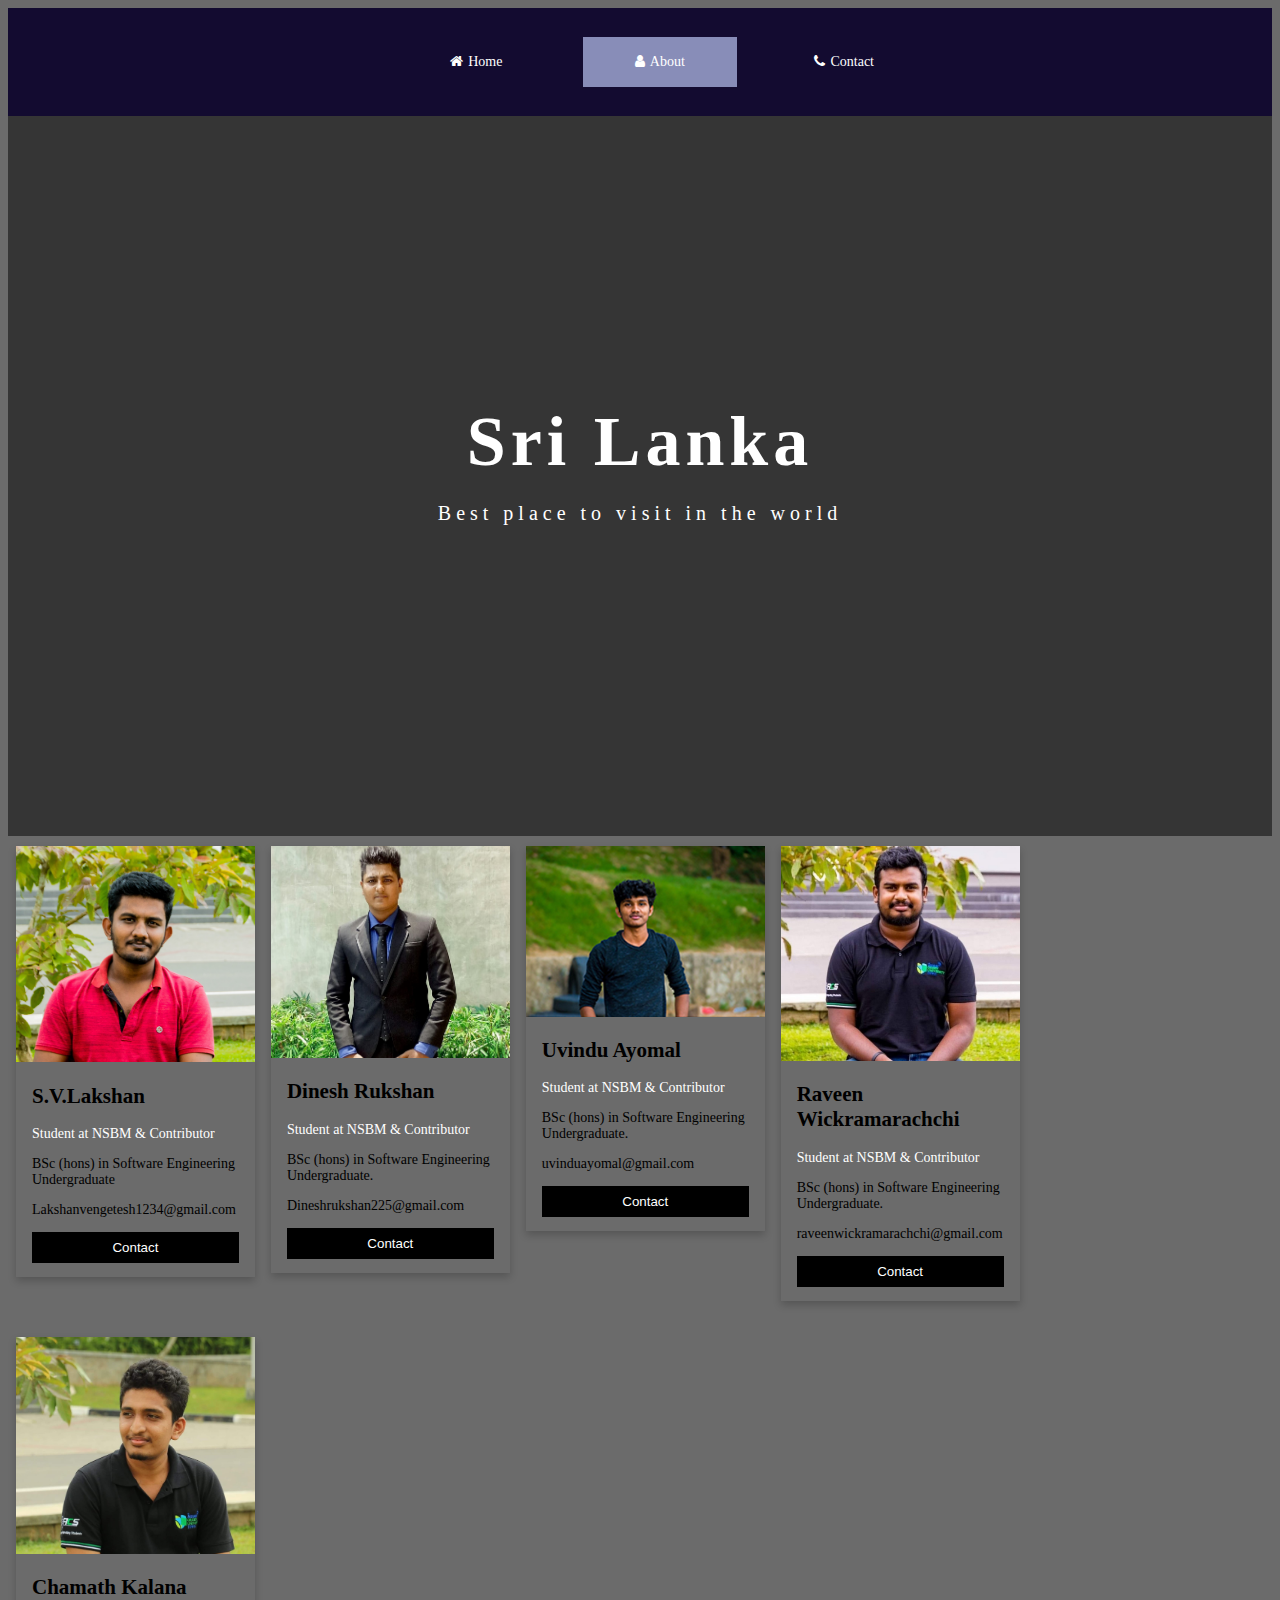
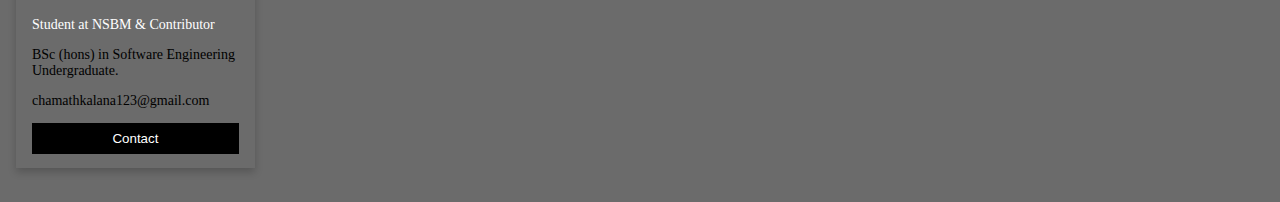
<file: team.html>
<!DOCTYPE html>
<html lang="en">
  <head>
    
    <link rel="stylesheet" href="Css/team.css">
    <link href="https://stackpath.bootstrapcdn.com/font-awesome/4.7.0/css/font-awesome.min.css" rel="stylesheet">
    <title>Team </title>
  </head>
  <body>

        <div class="menu-bar">
            
                <ul>
                    <li><a href="index.html"><i class="fa fa-home"></i> Home </a></i>
                    </li>
                    <li class="active"><a href="#"><i class="fa fa-user"></i> About</a>
                        <div class="sub-menu-1">
                            <ul>
                                
                                <li ><a href="About Sri lanka.html">About Sri Lanka</a></li>
                                <li ><a href="Vision.html">Vision</a></li>
                                <li class="active"><a href="team.html">Team</a></li>
                            </ul>
                        </div>
                    </li>
                    <li><a href="Contact.html"><i class="fa fa-phone"></i> Contact</a></li>
                    
                </ul>
                </div>
      
      
           
        
          <div class="slider">
            <div class="load">
      
            </div>
            <div class="content">
              <div class="principal">
                <h1>Sri Lanka</h1>
                <p>Best place to visit in the world</p>
              </div>
            </div>
          </div>







        <div class="row">
                <div class="column">
                  <div class="card">
                    <img src="images/lakshan.jpg" alt="Jane" style="width:100%">
                    <div class="container">
                      <h2>S.V.Lakshan</h2>
                      <p class="title">Student at NSBM &amp; Contributor</p>
                      <p>BSc (hons) in Software Engineering Undergraduate</p>
                      <p>Lakshanvengetesh1234@gmail.com</p>
                      <p><button class="button">Contact</button></p>
                    </div>
                  </div>
                </div>


                <div class="column">
                        <div class="card">
                          <img src="images/dinesh.jpeg" alt="Jane" style="width:100%">
                          <div class="container">
                            <h2>Dinesh Rukshan</h2>
                            <p class="title">Student at NSBM &amp; Contributor</p>
                            <p>BSc (hons) in Software Engineering Undergraduate.</p>
                            <p>Dineshrukshan225@gmail.com</p>
                            <p><button class="button">Contact</button></p>
                          </div>
                        </div>
                      </div>

                 
                      <div class="column">
                            <div class="card">
                              <img src="images/11111.jpg" alt="Jane" style="width:100%">
                              <div class="container">
                                <h2>Uvindu Ayomal</h2>
                                <p class="title">Student at NSBM &amp; Contributor</p>
                                <p>BSc (hons) in Software Engineering Undergraduate.</p>
                                <p>uvinduayomal@gmail.com</p>
                                <p><button class="button">Contact</button></p>
                              </div>
                            </div>
                          </div>      

              
                <div class="column">
                  <div class="card">
                    <img src="images/hatan11.jpeg" alt="Mike" style="width:100%">
                    <div class="container">
                      <h2>Raveen Wickramarachchi</h2>
                      <p class="title">Student at NSBM &amp; Contributor</p>
                            <p>BSc (hons) in Software Engineering Undergraduate.</p>
                      <p>raveenwickramarachchi@gmail.com</p>
                      <p><button class="button">Contact</button></p>
                    </div>
                  </div>
                </div>
              
                <div class="column">
                  <div class="card">
                    <img src="images/cha1.jpeg" alt="John" style="width:100%">
                    <div class="container">
                      <h2>Chamath Kalana</h2>
                      <p class="title">Student at NSBM &amp; Contributor</p>
                            <p>BSc (hons) in Software Engineering Undergraduate.</p>
                      <p>chamathkalana123@gmail.com</p>
                      <p><button class="button">Contact</button></p>
                    </div>
                  </div>
                </div>
              </div> 







     
     
      

    <!--Footer-->

    <footer>
      <div class="container_12">
        <div class="grid_12">
          <div class="socials"> <a href="https://twitter.com/SriLanka_Visit?s=03"></a> <a href="https://www.facebook.com/infoVisitSriLanka/"></a> <a href="#"></a> <a href="https://www.linkedin.com/in/lakshan-laki-b65115173"></a> </div>
        </div>
        <div class="clear"></div>
      </div>
    </footer>
   

  </body>

</html>
</file>
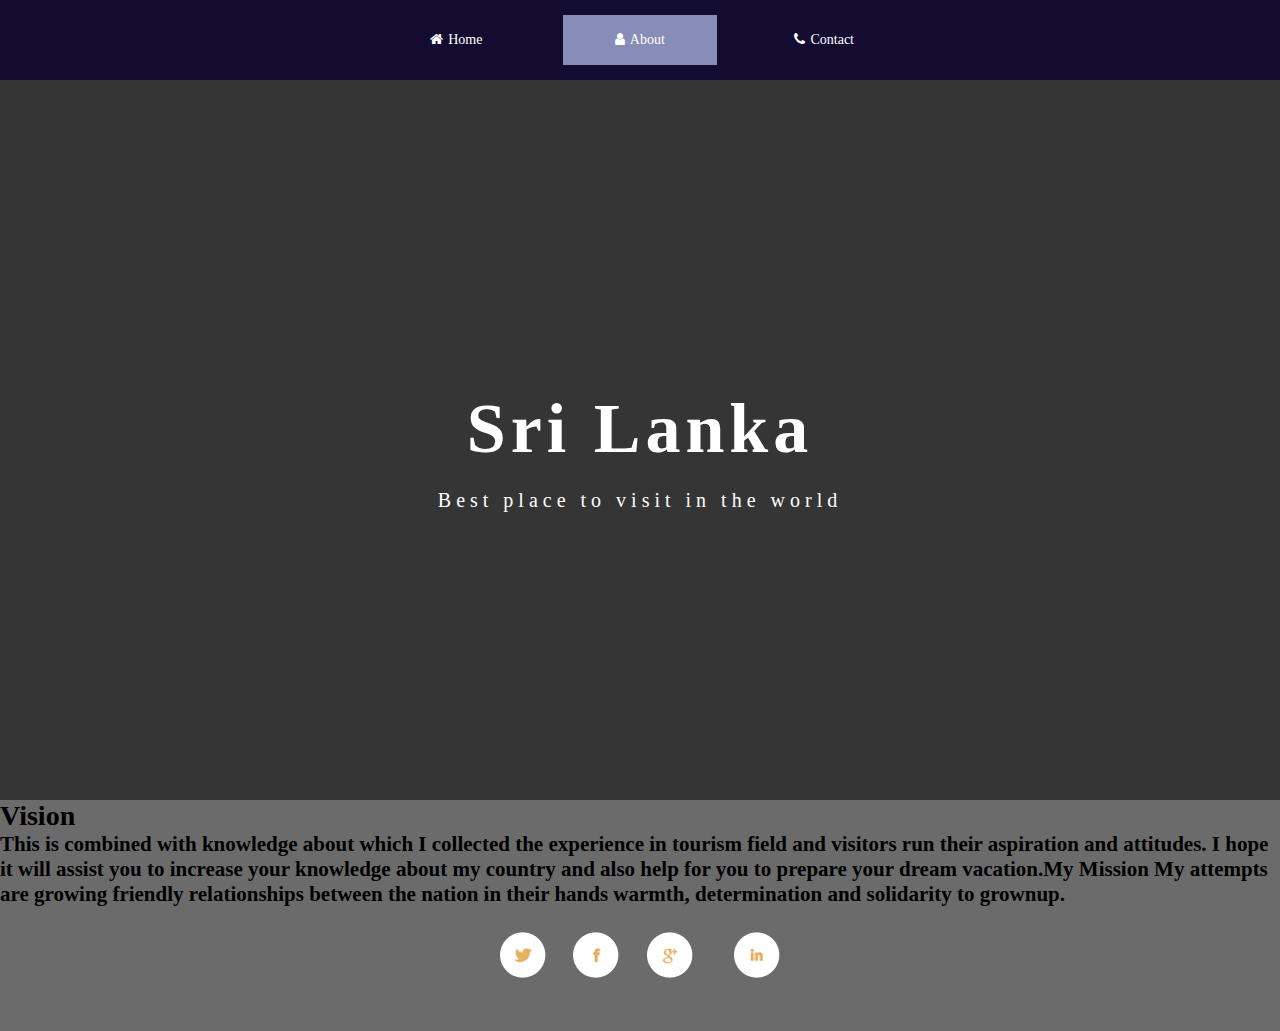
<file: Vision.html>
<!DOCTYPE html>
<html lang="en">
  <head>
    
    <link rel="stylesheet" href="Css/Vision.css">
    <link href="https://stackpath.bootstrapcdn.com/font-awesome/4.7.0/css/font-awesome.min.css" rel="stylesheet">
    <title>Vision</title>
  </head>
  <body>

     
      <div class="menu-bar">
            
          <ul>
              <li><a href="index.html"><i class="fa fa-home"></i> Home </a></i>
              </li>
              <li class="active"><a href="#"><i class="fa fa-user"></i> About</a>
                  <div class="sub-menu-1">
                      <ul>
                          
                          <li><a href="About Sri lanka.html">About Sri Lanka</a></li>
                          <li class="active"><a href="Vision.html">Vision</a></li>
                          <li><a href="team.html">Team</a></li>
                      </ul>
                  </div>
              </li>
              <li><a href="Contact.html"><i class="fa fa-phone"></i> Contact</a></li>
              
          </ul>
          </div>


     
  
    <div class="slider">
      <div class="load">

      </div>
      <div class="content">
        <div class="principal">
          <h1>Sri Lanka</h1>
          <p>Best place to visit in the world</p>
        </div>
      </div>
    </div>

    <div class="featured-content">
        <div class="container">
            <div class="block-content">
                <div class="row-fluid">
                    <div class="span5 offset1">
                        <h1>Vision</h1>
                        <p><h2>This is combined with knowledge about which I collected the experience in tourism field and visitors run their aspiration and attitudes. I hope it will assist you to increase your knowledge about my country and also help for you to prepare your dream vacation.My Mission My attempts are growing friendly relationships between the nation in their hands warmth, determination and solidarity to grownup. </h2></p>
                    </div>
                   
                </div>
                
            </div>
            
        </div>
    </div>

    <!--Footer-->

    <footer>
      <div class="container_12">
        <div class="grid_12">
          <div class="socials"> <a href="https://twitter.com/SriLanka_Visit?s=03"></a> <a href="https://www.facebook.com/infoVisitSriLanka/"></a> <a href="#"></a> <a href="https://www.linkedin.com/in/lakshan-laki-b65115173"></a> </div>
        </div>
        <div class="clear"></div>
      </div>
    </footer>
  

  </body>

</html>
</file>
<file: Css/style.css>
*
{
    margin: 0;
    padding: 0;
}
body{
    font-size: 14px; background: #6b6b6b;
 }
.load{
    animation: slide 2s;
}
.slider{
    background-repeat: no-repeat;
    background-size: cover;
    background-position: center;
    width: 100%;
    height: 80vh;
    animation: slide 15s infinite;
}
.content{
    color: #fff;
    width: 100%;
    height: 100%;
    background-color: rgba(0, 0, 0, 0.5);
}
.principal{
    left: 50%;
    top: 50%;
    transform: translate(-50%,-50%);
    position: absolute;
    letter-spacing: 5px;
    text-align: center;
}
.principal h1{
    font-size:70px;
    margin-bottom: 20px; 
}
.principal p{
    font-size: 20px;
}
@keyframes slide{
    0%{
        background-image: url('images/3.jpg');

    }
    20%{
        background-image: url('images/3.jpg');

    }
    20.01%{
        background-image: url('images/10.jpg');
    }
    40%{
        background-image: url('images/10.jpg');
    }
    40.01%{
        background-image: url('images/5.jpg');
    }
    60%{
        background-image: url('images/5.jpg');
    }
    60.01%{
        background-image: url('images//6.jpg');
    }
    80%{
        background-image: url('images/6.jpg');
    }
    80.01%{
        background-image: url('images/7.jpg');
    }
    100%{
        background-image: url('images/7.jpg');
    }
}
.menu-bar
{
    background: rgb(19, 11, 48);
    text-align: center;
}
.menu-bar ul{

    display: inline-flex;
    list-style: none;
    color: #fff;
}
.menu-bar ul li
{
    width: 120px;
    margin: 15px;
    padding: 17px;
}
.menu-bar ul li a 
{
    text-decoration: none;
    color: rgb(255, 255, 255);
}
.active, .menu-bar ul li :hover{
    background: #888db8;
    boreder-radius:2px;
}
.menu-bar .fa
{
    margin-right:2px;
}
.sub-menu-1
{
    display: none;
}
.menu-bar ul li:hover .sub-menu-1
{
    display: block;
    position: absolute;
    background: rgb(8, 13, 43);
    margin-top:18px;
    margin-left: -25px;

}
.menu-bar ul li:hover.sub-menu-1 ul{
    display: block;
    margin: 10px;
}






.featured-heading{background: #120422; padding: 55px ; text-align: center;
    text-transform: uppercase; margin-bottom: 90px;}
.featured-heading h1{color: rgb(253, 253, 253); font-size: 22px; line-height: 40px;
    font-family: 'open_sansbold';
}


.featured-block {border-radius:5px; background: rgb(255, 254, 254); overflow: hidden; margin-bottom: 30px; 
    -moz-box-shadow:   0px 0px 10px 1px #aaa;
-webkit-box-shadow: 0px 0px 10px 1px #aaa;
box-shadow: 0px 0px 10px 1px rgb(230, 230, 230);}
.featured-block img{}
.featured-block .block-content{ padding: 30px; text-align: center;}
.featured-block .block-content img{width: 100%;}
.featured-block h1{font-size: 16px; color: #092c52; font-family: 'open_sansbold'; line-height: 24px;
                                        padding-bottom: 10px; text-transform: uppercase;}
.featured-block p{padding-bottom: 20px;}
.box{padding:0 20px; padding-top: 20px;}
.featured-block .btn{background: #66248b; color: #fff; border-radius: 5px; 
                                    padding: 10px 15px; font-family: 'open_sansbold'; font-size: 14px; 
                                    font-weight: normal; text-transform: uppercase; text-shadow: none; letter-spacing: 1px;
                                       border:none; }
.featured-block .btn:hover{color: #fff; background: #007ae2;}








.row-fluid {
  width: 99%;
  *zoom: 1;
}
.row-fluid:before,
.row-fluid:after {
  display: table;
  line-height: 0;
  content: "";
}
.row-fluid:after {
  clear: both;
}
.row-fluid [class*="span"] {
  display: block;
  float: left;
  width: 100%;
  min-height: 30px;
  margin-left: 2.564102564102564%;
  *margin-left: 2.5109110747408616%;
  -webkit-box-sizing: border-box;
     -moz-box-sizing: border-box;
          box-sizing: border-box;
}
.row-fluid [class*="span"]:first-child {
  margin-left: 0;
}
.row-fluid .controls-row [class*="span"] + [class*="span"] {
  margin-left: 2.564102564102564%;
}

.row-fluid .span6 {
  width: 48.717948717948715%;
  *width: 48.664757228587014%;
}

.featured-content{margin: 0 -20px !important; padding: 0 20px !important; }
  .featured-content .block-content{padding: 0 30px !important; padding-top: 60px !important;}
  .featured-content{padding-top: 50px !important; padding-bottom: 170px !important;}
  .featured-content p {padding-bottom: 35px !important;}
  .featured-content{padding-top: 30px !important; padding-bottom: 160px !important;}

    
  .span5 {
    width: 470px;}
    .offset1 
{
        margin-left: 130px;
      
    
}
.row-fluid .span5
 {
    width: 40.17094017094017%;
    *width: 40.11774868157847%;
 }
 .row-fluid .offset1 {
    margin-left: 11.11111111111111%;
    *margin-left: 11.004728132387708%;
  }
 

  footer {
	display: block;
	padding: 25px 0;
	color: #ffffff;
}

.socials  {
	text-align: center;
	margin-bottom: 21px;
}

.socials a {
	margin: 0 5px;
	display: inline-block;
	width: 60px;
	height: 49px;
	background: url(images/socials.png) 0 0 no-repeat;
}

.socials a+a {
	background-position: -60px 0;
}

.socials a+a+a {
	background-position: -122px 0;
}

.socials a+a+a+a {
	background-position: right 0;
}

.socials a:hover {
	opacity: 0.5;
}

.copy {
	text-align: center;
	color: #fff;
	font-size: 12px;
}
.container_12 {
	margin-left: auto;
	margin-right: auto;
	width: 1152px;
}
.grid_12 {
	display:inline;
	float: left;
	position: relative;
	margin-left: 12px;
	margin-right: 12px;
}
.container_12 .grid_12 {
	width:1128px;
}





.boxes {
	margin-bottom: 70px;
}

.boxes>div {
	position: relative;
}

.boxes figure figcaption{
	background-color: #051b30;
	position: absolute;
	top: 0;
	font-size: 13px;
	line-height: 19px;
	color: #cbc6c6;
	text-align: left;
	left: 0;
	height: 100%;
	width: 183px;
	padding: 0 19px;
	opacity: 10;
	-webkit-backface-visibility: hidden;
	-moz-backface-visibility: hidden;
	-o-backface-visibility: hidden;
	backface-visibility: hidden;
	-webkit-transform-origin: 0 0;
	-moz-transform-origin: 0 0;
	-o-transform-origin: 0 0;
	transform-origin: 0 0;
	-webkit-transform: rotateY(-90deg);
	-moz-transform: rotateY(-90deg);
	-o-transform: rotateY(-90deg);
	transform: rotateY(-90deg);
	-webkit-transition: -webkit-transform 0.4s, opacity 0.1s 0.3s;
	-moz-transition: -moz-transform 0.4s, opacity 0.1s 0.3s;
	-o-transition: -moz-transform 0.4s, opacity 0.1s 0.3s;
	transition: transform 0.4s, opacity 0.1s 0.3s;
			 -moz-box-sizing: border-box;
 -webkit-box-sizing: border-box;
 -o-box-sizing: border-box;
 box-sizing: border-box;
}

figcaption h3 {
	color: #ffffff;
	text-align: center;
	padding-top: 18px !important;
	font-size: 38px;
	margin-bottom: 18px !important;
	font-family: 'Open Sans Condensed', sans-serif;

}

figcaption a.btn {
	display: block;
	float: right;
	margin-top: 36px;
	margin-right: 4px;
}

.boxes {
	margin-bottom: 70px;
}


.boxes figure div {
	overflow: hidden;
}

.boxes figure {
	-webkit-perspective: 1700px;
	-moz-perspective: 1700px;
	-ms-perspective: 1700px;
	-o-perspective: 1700px;
	 perspective: 1700px;
    
    -webkit-perspective-origin: 0 50%;
    -moz-perspective-origin: 0 50%;
    -ms-perspective-origin: 0 50%;
    -o-perspective-origin: 0 50%;
    perspective-origin: 0 50%;
	background-color: #051b30;
}


.boxes a.btn {
	box-shadow: none;
}

.boxes figure img {
	position:relative;
	transition: 0.5s ease;
	-o-transition: 0.5s ease;
	-webkit-transition: 0.5s ease;
}
 /*boxws*/
.boxes figure:hover img {
	-webkit-transform: translateX(25%);
	-moz-transform: translateX(25%);
	-ms-transform: translateX(25%);
	transform: translateX(50%);
}

.boxes figure:hover figcaption {
	opacity: 1;
	-webkit-transform: rotateY(0deg);
	-moz-transform: rotateY(0deg);
	-o-transform: rotateY(0deg);
	transform: rotateY(0deg);
	-webkit-transition: -webkit-transform 0.4s, opacity 0.1s;
	-moz-transition: -moz-transform 0.4s, opacity 0.1s;
	-o-transition: -moz-transform 0.4s, opacity 0.1s;
	transition: transform 0.4s, opacity 0.1s;
}
</file>
<file: Css/About Sri lanka.css>
*
{
    margin: 0;
    padding: 0;
}
body{
    font-size: 14px; background: #6b6b6b;
 }
.load{
    animation: slide 2s;
}
.slider{
    background-repeat: no-repeat;
    background-size: cover;
    background-position: center;
    width: 100%;
    height: 80vh;
    animation: slide 30s infinite;
}
.content{
    color: #fff;
    width: 100%;
    height: 100%;
    background-color: rgba(0, 0, 0, 0.5);
}
.principal{
    left: 50%;
    top: 50%;
    transform: translate(-50%,-50%);
    position: absolute;
    letter-spacing: 5px;
    text-align: center;
}
.principal h1{
    font-size:70px;
    margin-bottom: 20px; 
}
.principal p{
    font-size: 20px;
}
@keyframes slide{
    0%{
        background-image: url('images/3.jpg');

    }
    20%{
        background-image: url('images/3.jpg');

    }
    20.01%{
        background-image: url('images/10.jpg');
    }
    40%{
        background-image: url('images/10.jpg');
    }
    40.01%{
        background-image: url('images/5.jpg');
    }
    60%{
        background-image: url('images/5.jpg');
    }
    60.01%{
        background-image: url('images//6.jpg');
    }
    80%{
        background-image: url('images/6.jpg');
    }
    80.01%{
        background-image: url('images/7.jpg');
    }
    100%{
        background-image: url('images/7.jpg');
    }
}
.menu-bar
{
    background: rgb(19, 11, 48);
    text-align: center;
}
.menu-bar ul{

    display: inline-flex;
    list-style: none;
    color: #fff;
}
.menu-bar ul li
{
    width: 120px;
    margin: 15px;
    padding: 17px;
}
.menu-bar ul li a 
{
    text-decoration: none;
    color: rgb(255, 255, 255);
}
.active, .menu-bar ul li :hover{
    background: #888db8;
    boreder-radius:2px;
}
.menu-bar .fa
{
    margin-right:2px;
}
.sub-menu-1
{
    display: none;
}
.menu-bar ul li:hover .sub-menu-1
{
    display: block;
    position: absolute;
    background: rgb(8, 13, 43);
    margin-top:18px;
    margin-left: -25px;

}
.menu-bar ul li:hover.sub-menu-1 ul{
    display: block;
    margin: 10px;
}
footer {
	display: block;
	padding: 25px 0;
	color: #ffffff;
}

.socials  {
	text-align: center;
	margin-bottom: 21px;
}

.socials a {
	margin: 0 5px;
	display: inline-block;
	width: 60px;
	height: 49px;
	background: url(images/socials.png) 0 0 no-repeat;
}

.socials a+a {
	background-position: -60px 0;
}

.socials a+a+a {
	background-position: -122px 0;
}

.socials a+a+a+a {
	background-position: right 0;
}

.socials a:hover {
	opacity: 0.5;
}
</file>
<file: Css/contact.css>
*
{
    margin: 0;
    padding: 0;
}
body{
    font-size: 14px; background: #6b6b6b;
 }
.load{
    animation: slide 2s;
}
.slider{
    background-repeat: no-repeat;
    background-size: cover;
    background-position: center;
    width: 100%;
    height: 80vh;
    animation: slide 30s infinite;
}
.content{
    color: #fff;
    width: 100%;
    height: 100%;
    background-color: rgba(0, 0, 0, 0.5);
}
.principal{
    left: 50%;
    top: 50%;
    transform: translate(-50%,-50%);
    position: absolute;
    letter-spacing: 5px;
    text-align: center;
}
.principal h1{
    font-size:70px;
    margin-bottom: 20px; 
}
.principal p{
    font-size: 20px;
}
@keyframes slide{
    0%{
        background-image: url('images/3.jpg');

    }
    20%{
        background-image: url('images/3.jpg');

    }
    20.01%{
        background-image: url('images/10.jpg');
    }
    40%{
        background-image: url('images/10.jpg');
    }
    40.01%{
        background-image: url('images/5.jpg');
    }
    60%{
        background-image: url('images/5.jpg');
    }
    60.01%{
        background-image: url('images//6.jpg');
    }
    80%{
        background-image: url('images/6.jpg');
    }
    80.01%{
        background-image: url('images/7.jpg');
    }
    100%{
        background-image: url('images/7.jpg');
    }
}
.menu-bar
{
    background: rgb(19, 11, 48);
    text-align: center;
}
.menu-bar ul{

    display: inline-flex;
    list-style: none;
    color: #fff;
}
.menu-bar ul li
{
    width: 120px;
    margin: 15px;
    padding: 17px;
}
.menu-bar ul li a 
{
    text-decoration: none;
    color: rgb(255, 255, 255);
}
.active, .menu-bar ul li :hover{
    background: #888db8;
    boreder-radius:2px;
}
.menu-bar .fa
{
    margin-right:2px;
}
.sub-menu-1
{
    display: none;
}
.menu-bar ul li:hover .sub-menu-1
{
    display: block;
    position: absolute;
    background: rgb(8, 13, 43);
    margin-top:18px;
    margin-left: -25px;

}
.menu-bar ul li:hover.sub-menu-1 ul{
    display: block;
    margin: 10px;
}
footer {
	display: block;
	padding: 25px 0;
	color: #ffffff;
}

.socials  {
	text-align: center;
	margin-bottom: 21px;
}

.socials a {
	margin: 0 5px;
	display: inline-block;
	width: 60px;
	height: 49px;
	background: url(images/socials.png) 0 0 no-repeat;
}

.socials a+a {
	background-position: -60px 0;
}

.socials a+a+a {
	background-position: -122px 0;
}

.socials a+a+a+a {
	background-position: right 0;
}

.socials a:hover {
	opacity: 0.5;
}
</file>
<file: Css/forest style.css>
body {
	margin: 0;
	padding: 0;
	background: #3b7a3b  no-repeat center top;
	font-family: Arial, Helvetica, sans-serif;
	font-size: 14px;
	color: rgb(255, 255, 255);
}

h1, h2, h3 {
	margin: 0;
	padding: 0;
	font-weight: normal;
	color: #2C2723;
}

h1 {
	font-size: 2em;
}

h2 {
	font-size: 2.4em;
}

h3 {
	font-size: 1.6em;
}

p, ul, ol {
	margin-top: 0;
	line-height: 180%;
}


a {
	text-decoration: none;
	color: #FFFFFF;
}

a:hover {
	text-decoration: underline;
}

img.border {
	border: 6px solid #E1F1F6;
}

img.alignleft {
	float: left;
	margin-right: 25px;
}

img.alignright {
	float: right;
}

img.aligncenter {
	margin: 0px auto;
}

#wrapper {
	background: url(images/new5.jpg) repeat-x left top;
}

/* Header */

#header {
	width: 980px;
	height: 63px;
	margin: 0 auto;
}

#logo {
	float: left;
	width: 660px;
	height: 63px;
}

#logo h1 {
	margin: 0;
	padding: 5px 0px 0px 30px;
}

#logo h1 {
	float: left;
	letter-spacing: -1px;
	
	text-shadow: #FFFFFF -1px 1px 2px;
	font-family: Georgia, "Times New Roman", Times, serif;
	font-size: 42px;
	color: #2D2722;
}

#logo a {
	text-decoration: none;
	color: #2D2722;
}



/* Menu */

#menu {
	width: 980px;
	height: 46px;
	margin: 0 auto;
	padding: 15px 0px 0px 0px;
}

#menu ul {
	margin: 0;
	padding: 0px 0px 0px 4px;
	list-style: none;
	line-height: normal;
}

#menu li {
	float: left;
}

#menu a {
	display: block;
	float: left;
	height: 24px;
	padding: 4px 30px 0px 30px;
	text-decoration: none;
	
	text-shadow: #8A5608 0px 1px 1px;
	font-family: Arial, Helvetica, sans-serif;
	font-size: 16px;
	font-weight: normal;
	color: #FFFFFF;
	border: none;
}

#menu li.current_page_item {
	background: url(images/img09.jpg) no-repeat left top;
}

#menu .current_page_item a {
	background: url(images/img10.jpg) no-repeat right top;
}

#menu a:hover {
	text-decoration: none;
}

#splash {
	width: 980px;
	height: 340px;
	margin: 0px auto;
	background: url(images/new5.jpg) no-repeat left top;
}

/* Page */

#page {
	width: 1000px;
	margin: 0 auto;
	padding: 0;
}


#page-bgbtm {
	margin: 0px;
	padding: 20px 30px 0px 30px;
}

/* Content */

#content {
	float: left;
	width: 540px;
	padding: 0px 0px 0px 20px;
}

.post {
	padding-top: 20px;
	padding-bottom: 10px;
}

.post .title {
	margin: 0px;
	padding-bottom: 10px;
	letter-spacing: -1px;
}

.post .title a {
	color: #2C2723;
	text-decoration: none;
	border: none;
}

.post .meta {
	border-top: 1px solid #C89039;
	border-bottom: 1px solid #C89039;
	padding: 5px 0px;
	text-align: left;
	font-family: Arial, Helvetica, sans-serif;
	font-size: 11px;
	font-style: italic;
}


.post .entry {
	text-align: justify;
	margin-bottom: 25px;
	padding: 10px 0px 10px 0px;
}

.links {
	display: block;
	width: 96px;
	padding: 2px 0px 2px 0px;
	background: #A53602;
	text-align: center;
	text-transform: uppercase;
	font-size: 10px;
	color: #FFFFFF;
}

/* Sidebar */

#sidebar {
	float: right;
	width: 330px;
	padding: 20px 0px 0px 0px;
}

#sidebar ul {
	margin: 0;
	padding: 0;
	list-style: none;
}

#sidebar li {
	margin: 0;
	padding: 0;
}

#sidebar li ul {
	margin: 0px 15px;
	padding-bottom: 30px;
}

#sidebar li li {
	padding-left: 15px;
	line-height: 35px;
	border-bottom: 1px solid #C89039;
}

#sidebar li li span {
	display: block;
	margin-top: -20px;
	padding: 0;
	font-size: 11px;
	font-style: italic;
}

#sidebar h2 {
	height: 38px;
	margin-bottom: 20px;
	padding: 12px 0px 0px 15px;
	letter-spacing: -1px;
	font-size: 28px;
	color: #2C2723;
}

#sidebar p {
	margin: 0 0px;
	padding: 0px 20px 20px 20px;
	text-align: justify;
}

#sidebar a {
	border: none;
}

#sidebar a:hover {
	text-decoration: underline;
}



#footer-wrapper {
	overflow: hidden;
	padding: 0px 0px 0px 0px;
	background: #2D2722 url(images/img02.jpg) repeat-x left top;
}

#footer {
	clear: both;
	width: 980px;
	height: 100px;
	margin: 20px auto 0px auto;
	font-family: Arial, Helvetica, sans-serif;
}

#footer p {
	margin: 0;
	padding: 30px 0px 0px 0px;
	line-height: normal;
	font-size: 10px;
	text-transform: uppercase;
	text-align: center;
	color: #61544B;
}

#footer a {
	color: #61544B;
}





footer {
    display: block;
    padding: 25px 0;
    color: #ffffff;
}

.socials  {
    text-align: center;
    margin-bottom: 21px;
}

.socials a {
    margin: 0 5px;
    display: inline-block;
    width: 60px;
    height: 49px;
    background: url(images/new10.png) 0 0 no-repeat;
}

.socials a+a {
    background-position: -60px 0;
}

.socials a+a+a {
    background-position: -122px 0;
}

.socials a+a+a+a {
    background-position: right 0;
}

.socials a:hover {
    opacity: 0.5;
}
</file>
<file: historical.css>
body {
	margin: 0;
	padding: 0;
	background: #2d3c64 url(img/3.jpg);
	background-attachment: fixed;
	font-family: Arial, Helvetica, sans-serif;
	font-size: 14px;
	color: rgb(24, 2, 66);
}

h1, h2, h3 {
	margin: 30px;
	padding: 10;
	font-weight: normal;
	color: rgb(14, 0, 73);
}

h1 {
	font-size: 2em;
}

h2 {
	font-size: 2.4em;
}

h3 {
	font-size: 1.6em;
}

p, ul, ol {
	margin-top: 0;
	line-height: 180%;
}



a {
	text-decoration: none;
	color: #FFFFFF;
}

a:hover {
	text-decoration: underline;
}

img.border {
	border: 6px solid rgb(5, 17, 20);
}

img.alignleft {
	float: left;
	margin-right: 25px;
}

img.alignright {
	float: right;
}

img.aligncenter {
	margin: 0px auto;
}



#header {
	width: 980px;
	height: 63px;
	margin: 0 auto;
}

#logo {
	float: left;
	width: 660px;
	height: 63px;
}

#logo h1 {
	margin: 0;
	padding: 5px 0px 0px 30px;
}

#logo h1 {
	float: center;
	letter-spacing: -1px;
	text-shadow: #FFFFFF -1px 1px 2px;
	font-family: Georgia, "Times New Roman", Times, serif;
	font-size: 42px;
	color: #2D2722;
}

#logo a {
	text-decoration: none;
	color: #2D2722;
}

#logo h3 {
	float: right;
	letter-spacing: 2px;
	text-shadow: #FFFFFF -1px 2px 2px;
	font-family: Georgia, "Times New Roman", Times, serif;
	padding: 40px 0px 40px 50px;
	font-size: 20px;
	color: rgb(51, 31, 15);
}




#menu {
	width: 980px;
	height: 46px;
	margin: 0 auto;
	padding: 15px 0px 0px 0px;
}

#menu ul {
	margin: 0;
	padding: 0px 0px 0px 4px;
	list-style: none;
	line-height: normal;
	float:right;
}

#menu li {
	float: left;
}

#menu a {
	display: block;
	float: right;
	height: 24px;
	padding: 4px 30px 0px 30px;
	text-decoration: none;
	text-transform: uppercase;
	text-shadow: #8A5608 0px 1px 1px;
	font-family: Arial, Helvetica, sans-serif;
	font-size: 20px;
	font-weight:bold;
	color: rgb(47, 6, 161);
	border:yellow;
}



#menu a:hover {
	text-decoration: none;
}

.slide{
	width:70%;
	margin:1px auto;
	display:block;
}



#splash {
	width: 980px;
	height: 500px;
	margin: 0px auto;
	
}



#page {
	width: 1000px;
	margin: 0 auto;
	padding: 0;
}

#page-wrap {
	width: 800px;
	margin: 0 auto;
}



#page-bgbtm {
	margin: 0px;
	padding: 20px 30px 0px 30px;
}



#content {
	float: left;
	width: 540px;
	padding: 0px 0px 0px 20px;
}

.post {
	padding-top: 20px;
	padding-bottom: 10px;
}

.post .title {
	margin: 0px;
	padding-bottom: 10px;
	letter-spacing: -1px;
}

.post .title a {
	color: #2C2723;
	text-decoration: none;
	border: none;
}

.post .meta {
	border-top: 1px solid #C89039;
	border-bottom: 1px solid #C89039;
	padding: 5px 0px;
	text-align: left;
	font-family: Arial, Helvetica, sans-serif;
	font-size: 11px;
	font-style: italic;
}


/* image zoom in out */
.entry img{
	transition: .5s all ease-in-out;
	
	
}
.entry:hover img{
	transform: scale(1.5)
}
/* end */

.links {
	display: block;
	width: 96px;
	padding: 2px 0px 2px 0px;
	background: #A53602;
	text-align: center;
	text-transform: uppercase;
	font-size: 10px;
	color: #FFFFFF;
}

/* Sidebar */

#sidebar {
	float: right;
	width: 330px;
	padding: 20px 0px 0px 0px;
}

#sidebar ul {
	margin: 0;
	padding: 0;
	list-style: none;
	margin-top: 58px;
	
}

#sidebar li {
	margin: 0;
	

	
}

#sidebar li ul {
	margin: 0px 15px;
	padding-bottom: 30px;
	
}



#sidebar li li {
	padding-left: 15px;
	line-height: 35px;
	border-bottom: 1px solid #C89039;
	
	
	
}

#sidebar li li span {
	display: block;
	margin-top: -20px;
	padding: 0;
	font-size: 11px;
	font-style: italic;
}

#sidebar h2 {
	height: 38px;
	margin-bottom: 20px;
	padding: 12px 0px 0px 15px;
	letter-spacing: -1px;
	font-size: 28px;
	
	color: #2C2723;
}

#sidebar p {
	margin: 0 0px;
	padding: 0px 150px 380px 30px;
	text-align: justify;
}

#sidebar a {
	border: none;
}

#sidebar a:hover {
	text-decoration: underline;
}



/* Footer */

#footer-wrapper {
	overflow: hidden;
	padding: 0px 0px 0px 0px;
	background: #2D2722 ;
}

#footer {
	clear: both;
	width: 980px;
	height: 100px;
	margin: 20px auto 0px auto;
	font-family: Arial, Helvetica, sans-serif;
}

#footer p {
	margin: 0;
	padding: 30px 0px 0px 0px;
	line-height: normal;
	font-size: 10px;
	text-transform: uppercase;
	text-align: center;
	color: #61544B;
}
footer {
    display: block;
    padding: 25px 0;
    color: #ffffff;
}

.socials  {
    text-align: center;
    margin-bottom: 21px;
}

.socials a {
    margin: 0 5px;
    display: inline-block;
    width: 60px;
    height: 49px;
    background: url(images/socials.png) 0 0 no-repeat;
}

.socials a+a {
    background-position: -60px 0;
}

.socials a+a+a {
    background-position: -122px 0;
}

.socials a+a+a+a {
    background-position: right 0;
}

.socials a:hover {
    opacity: 0.5;
}
</file>
<file: Css/team.css>
body{
    font-size: 14px; background: #6b6b6b;
 }
.load{
    animation: slide 2s;
}
.slider{
    background-repeat: no-repeat;
    background-size: cover;
    background-position: center;
    width: 100%;
    height: 80vh;
    animation: slide 30s infinite;
}
.content{
    color: #fff;
    width: 100%;
    height: 100%;
    background-color: rgba(0, 0, 0, 0.5);
}
.principal{
    left: 50%;
    top: 50%;
    transform: translate(-50%,-50%);
    position: absolute;
    letter-spacing: 5px;
    text-align: center;
}
.principal h1{
    font-size:70px;
    margin-bottom: 20px; 
}
.principal p{
    font-size: 20px;
}
@keyframes slide{
    0%{
        background-image: url('images/3.jpg');

    }
    20%{
        background-image: url('images/3.jpg');

    }
    20.01%{
        background-image: url('images/10.jpg');
    }
    40%{
        background-image: url('images/10.jpg');
    }
    40.01%{
        background-image: url('images/5.jpg');
    }
    60%{
        background-image: url('images/5.jpg');
    }
    60.01%{
        background-image: url('images//6.jpg');
    }
    80%{
        background-image: url('images/6.jpg');
    }
    80.01%{
        background-image: url('images/7.jpg');
    }
    100%{
        background-image: url('images/7.jpg');
    }
}
.menu-bar
{
    background: rgb(19, 11, 48);
    text-align: center;
}
.menu-bar ul{

    display: inline-flex;
    list-style: none;
    color: #fff;
}
.menu-bar ul li
{
    width: 120px;
    margin: 15px;
    padding: 17px;
}
.menu-bar ul li a 
{
    text-decoration: none;
    color: rgb(255, 255, 255);
}
.active, .menu-bar ul li :hover{
    background: #888db8;
    
}
.menu-bar .fa
{
    margin-right:2px;
}
.sub-menu-1
{
    display: none;
}
.menu-bar ul li:hover .sub-menu-1
{
    display: block;
    position: absolute;
    background: rgb(8, 13, 43);
    margin-top:18px;
    margin-left: -25px;

}
.menu-bar ul li:hover.sub-menu-1 ul{
    display: block;
    margin: 10px;
}












/* Three columns side by side */
 .column {
    float: left;
    width: 18.9%;
    margin-bottom: 16px;
    padding: 10px 8px;
  }
  
  /* Display the columns below each other instead of side by side on small screens */
  @media screen and (max-width: 650px) {
    .column {
      width: 70%;
      display: block;
    }
  }
  
  /* Add some shadows to create a card effect */
  .card {
    box-shadow: 0 4px 8px 0 rgba(0, 0, 0, 0.2);
  }
  
  /* Some left and right padding inside the container */
  .container {
    padding: 0 16px;
  }
  
  /* Clear floats */
  .container::after, .row::after {
    content: "";
    clear: both;
    display: table;
  }
  
  .title {
    color: rgb(255, 255, 255);
  }
  
  .button {
    border: none;
    outline: 0;
    display: inline-block;
    padding: 8px;
    color: white;
    background-color: #000;
    text-align: center;
    cursor: pointer;
    width: 100%;
  }
  
  .button:hover {
    background-color: #555;
  }
</file>
<file: Css/Vision.css>
*
{
    margin: 0;
    padding: 0;
}
body{
    font-size: 14px; background: #6b6b6b;
 }
.load{
    animation: slide 2s;
}
.slider{
    background-repeat: no-repeat;
    background-size: cover;
    background-position: center;
    width: 100%;
    height: 80vh;
    animation: slide 30s infinite;
}
.content{
    color: #fff;
    width: 100%;
    height: 100%;
    background-color: rgba(0, 0, 0, 0.5);
}
.principal{
    left: 50%;
    top: 50%;
    transform: translate(-50%,-50%);
    position: absolute;
    letter-spacing: 5px;
    text-align: center;
}
.principal h1{
    font-size:70px;
    margin-bottom: 20px; 
}
.principal p{
    font-size: 20px;
}
@keyframes slide{
    0%{
        background-image: url('images/3.jpg');

    }
    20%{
        background-image: url('images/3.jpg');

    }
    20.01%{
        background-image: url('images/10.jpg');
    }
    40%{
        background-image: url('images/10.jpg');
    }
    40.01%{
        background-image: url('images/5.jpg');
    }
    60%{
        background-image: url('images/5.jpg');
    }
    60.01%{
        background-image: url('images//6.jpg');
    }
    80%{
        background-image: url('images/6.jpg');
    }
    80.01%{
        background-image: url('images/7.jpg');
    }
    100%{
        background-image: url('images/7.jpg');
    }
}
.menu-bar
{
    background: rgb(19, 11, 48);
    text-align: center;
}
.menu-bar ul{

    display: inline-flex;
    list-style: none;
    color: #fff;
}
.menu-bar ul li
{
    width: 120px;
    margin: 15px;
    padding: 17px;
}
.menu-bar ul li a 
{
    text-decoration: none;
    color: rgb(255, 255, 255);
}
.active, .menu-bar ul li :hover{
    background: #888db8;
    boreder-radius:2px;
}
.menu-bar .fa
{
    margin-right:2px;
}
.sub-menu-1
{
    display: none;
}
.menu-bar ul li:hover .sub-menu-1
{
    display: block;
    position: absolute;
    background: rgb(8, 13, 43);
    margin-top:18px;
    margin-left: -25px;

}
.menu-bar ul li:hover.sub-menu-1 ul{
    display: block;
    margin: 10px;
}
footer {
	display: block;
	padding: 25px 0;
	color: #ffffff;
}

.socials  {
	text-align: center;
	margin-bottom: 21px;
}

.socials a {
	margin: 0 5px;
	display: inline-block;
	width: 60px;
	height: 49px;
	background: url(images/socials.png) 0 0 no-repeat;
}

.socials a+a {
	background-position: -60px 0;
}

.socials a+a+a {
	background-position: -122px 0;
}

.socials a+a+a+a {
	background-position: right 0;
}

.socials a:hover {
	opacity: 0.5;
}
</file>
